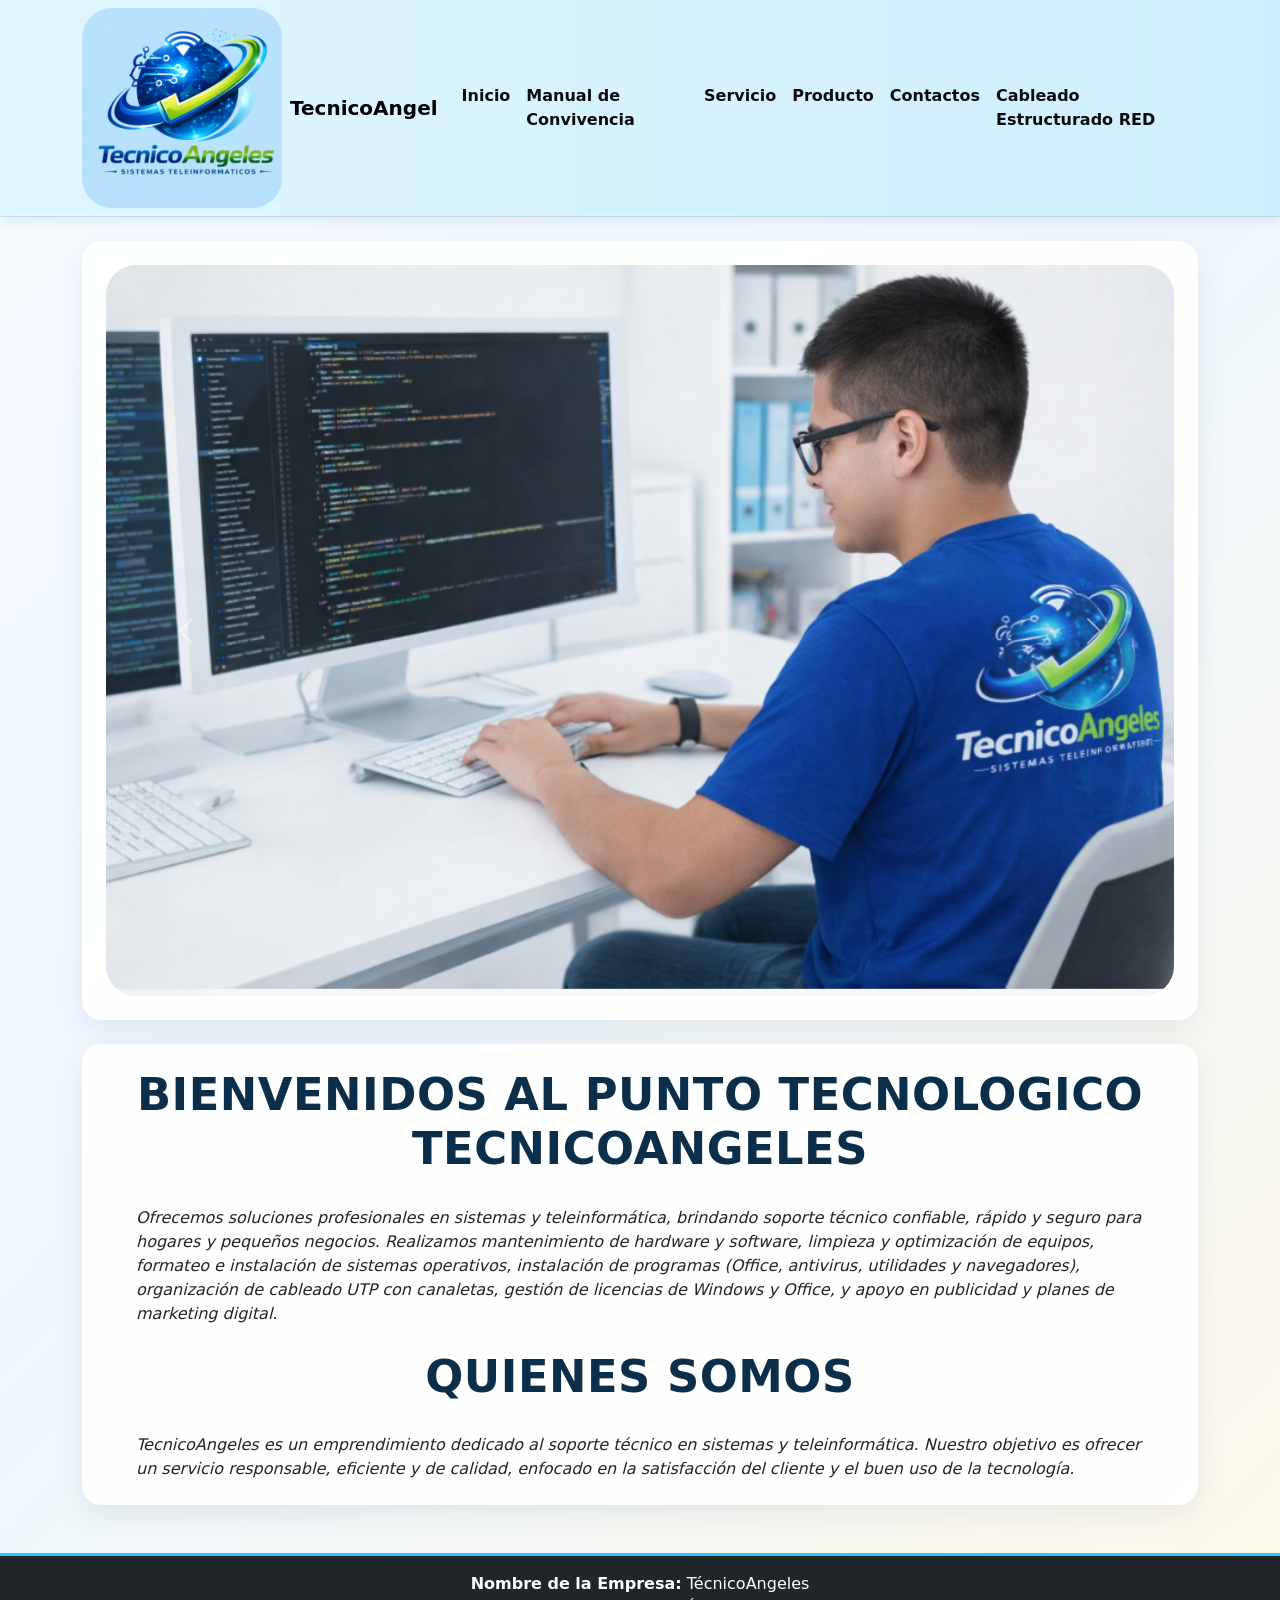
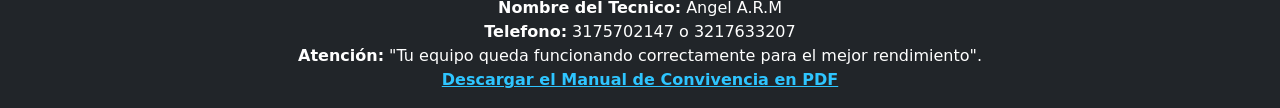
<file: index.html>
<!DOCTYPE html>
<html lang="en">

<head>
    <meta charset="UTF-8">
    <meta name="viewport" content="width=device-width, initial-scale=1.0">
    <title>Inicio</title>
    <link rel="stylesheet" href="styles/styles.css">
    <link href="https://cdn.jsdelivr.net/npm/bootstrap@5.3.8/dist/css/bootstrap.min.css" rel="stylesheet"
        integrity="sha384-sRIl4kxILFvY47J16cr9ZwB07vP4J8+LH7qKQnuqkuIAvNWLzeN8tE5YBujZqJLB" crossorigin="anonymous">
    <!-- Enlace al Web App Manifest -->
    <link rel="manifest" href="manifest.json">
    <!-- Color del tema para la barra de navegación móvil -->
    <meta name="theme-color" content="#007bff">
</head>

<body>
    <nav class="navbar navbar-expand-lg navbar-dark bg-dark sticky-top">
        <div class="container">
            <img src="imgA/Logo.png" alt="logo" width="90" class="me-2">
            <a class="navbar-brand fw-bold" href="index.html">TecnicoAngel</a>
            <button class="navbar-toggler" type="button" data-bs-toggle="collapse" data-bs-target="#navbarNav">
                <span class="navbar-toggler-icon"></span>
            </button>
            <div class="collapse navbar-collapse" id="navbarNav">
                <ul class="navbar-nav ms-auto">
                    <li class="nav-item"><a class="nav-link active" href="index.html">Inicio</a></li>
                    <li class="nav-item"><a class="nav-link" href="Manual de Convivencia.html">Manual de Convivencia</a>
                    </li>
                    <li class="nav-item"><a class="nav-link" href="Servicio.html">Servicio</a></li>
                    <li class="nav-item"><a class="nav-link" href="Producto.html">Producto</a></li>
                    <li class="nav-item"><a class="nav-link" href="contactos.html">Contactos</a></li>
                    <li class="nav-item"><a class="nav-link" href="Cableado Estructurado RED.html">Cableado Estructurado
                            RED</a></li>
                </ul>
            </div>
        </div>
    </nav>

    <main class="container py-4">
        <section class="page-shell p-3 p-md-4 mb-4">
            <div id="carouselExample" class="carousel slide rounded-4 overflow-hidden" data-bs-ride="carousel">
                <div class="carousel-inner">
                    <div class="carousel-item active">
                        <img src="imgA/programando.png" class="d-block w-100" alt="...">
                    </div>
                    <div class="carousel-item">
                        <img src="imgA/red.png" class="d-block w-100" alt="...">
                    </div>
                    <div class="carousel-item">
                        <img src="imgA/red y red.png" class="d-block w-100" alt="...">
                    </div>
                </div>
                <button class="carousel-control-prev" type="button" data-bs-target="#carouselExample"
                    data-bs-slide="prev">
                    <span class="carousel-control-prev-icon" aria-hidden="true"></span>
                    <span class="visually-hidden">Previous</span>
                </button>
                <button class="carousel-control-next" type="button" data-bs-target="#carouselExample"
                    data-bs-slide="next">
                    <span class="carousel-control-next-icon" aria-hidden="true"></span>
                    <span class="visually-hidden">Next</span>
                </button>
            </div>
        </section>

        <section class="page-shell p-4">
            <div class="mb-4">
                <h1 class="T_01">Bienvenidos al Punto Tecnologico TecnicoAngeles</h1>
                <p class="P_01 mb-0"><em>Ofrecemos soluciones profesionales en sistemas y teleinformática, brindando
                        soporte técnico confiable, rápido y seguro para hogares y pequeños negocios. Realizamos
                        mantenimiento de hardware y software, limpieza y optimización de equipos, formateo e instalación
                        de sistemas operativos, instalación de programas (Office, antivirus, utilidades y navegadores),
                        organización de cableado UTP con canaletas, gestión de licencias de Windows y Office, y apoyo en
                        publicidad y planes de marketing digital.</em></p>
            </div>

            <div>
                <h2 class="T_01">Quienes somos</h2>
                <p class="P_01 mb-0"><em>TecnicoAngeles es un emprendimiento dedicado al soporte técnico en sistemas y
                        teleinformática. Nuestro objetivo es ofrecer un servicio responsable, eficiente y de calidad,
                        enfocado en la satisfacción del cliente y el buen uso de la tecnología.</em></p>
            </div>
        </section>
    </main>



    </a>

    <footer class="bg-dark text-white text-center p-3 mt-4">
        <p class="mb-0"><strong>Nombre de la Empresa:</strong> TécnicoAngeles <br>
            <strong>Nombre del Tecnico:</strong> Ángel A.R.M <br>
            <strong>Telefono:</strong> 3175702147 o 3217633207 <br>
            <strong>Atención:</strong> "Tu equipo queda funcionando correctamente para el mejor rendimiento". <br>
            <a href="docs/Manual_de_Convivencia_TecnicoAngeles_Completo.pdf" download>Descargar el Manual de Convivencia
                en PDF</a>
        </p>
    </footer>

    <script src="Javascript/script.js"></script>
    <script src="js/logR.js"></script>

    <script src="https://cdn.jsdelivr.net/npm/bootstrap@5.3.8/dist/js/bootstrap.bundle.min.js"
        integrity="sha384-FKyoEForCGlyvwx9Hj09JcYn3nv7wiPVlz7YYwJrWVcXK/BmnVDxM+D2scQbITxI"
        crossorigin="anonymous"></script>

    <script>
        if ('serviceWorker' in navigator) {
            window.addEventListener('load', () => {
                navigator.serviceWorker.register('./sw.js')
                    .then(reg => console.log('Service Worker registrado correctamente', reg))
                    .catch(err => console.error('Error al registrar el Service Worker', err));
            });
        }
    </script>
</body>

</html>
</file>
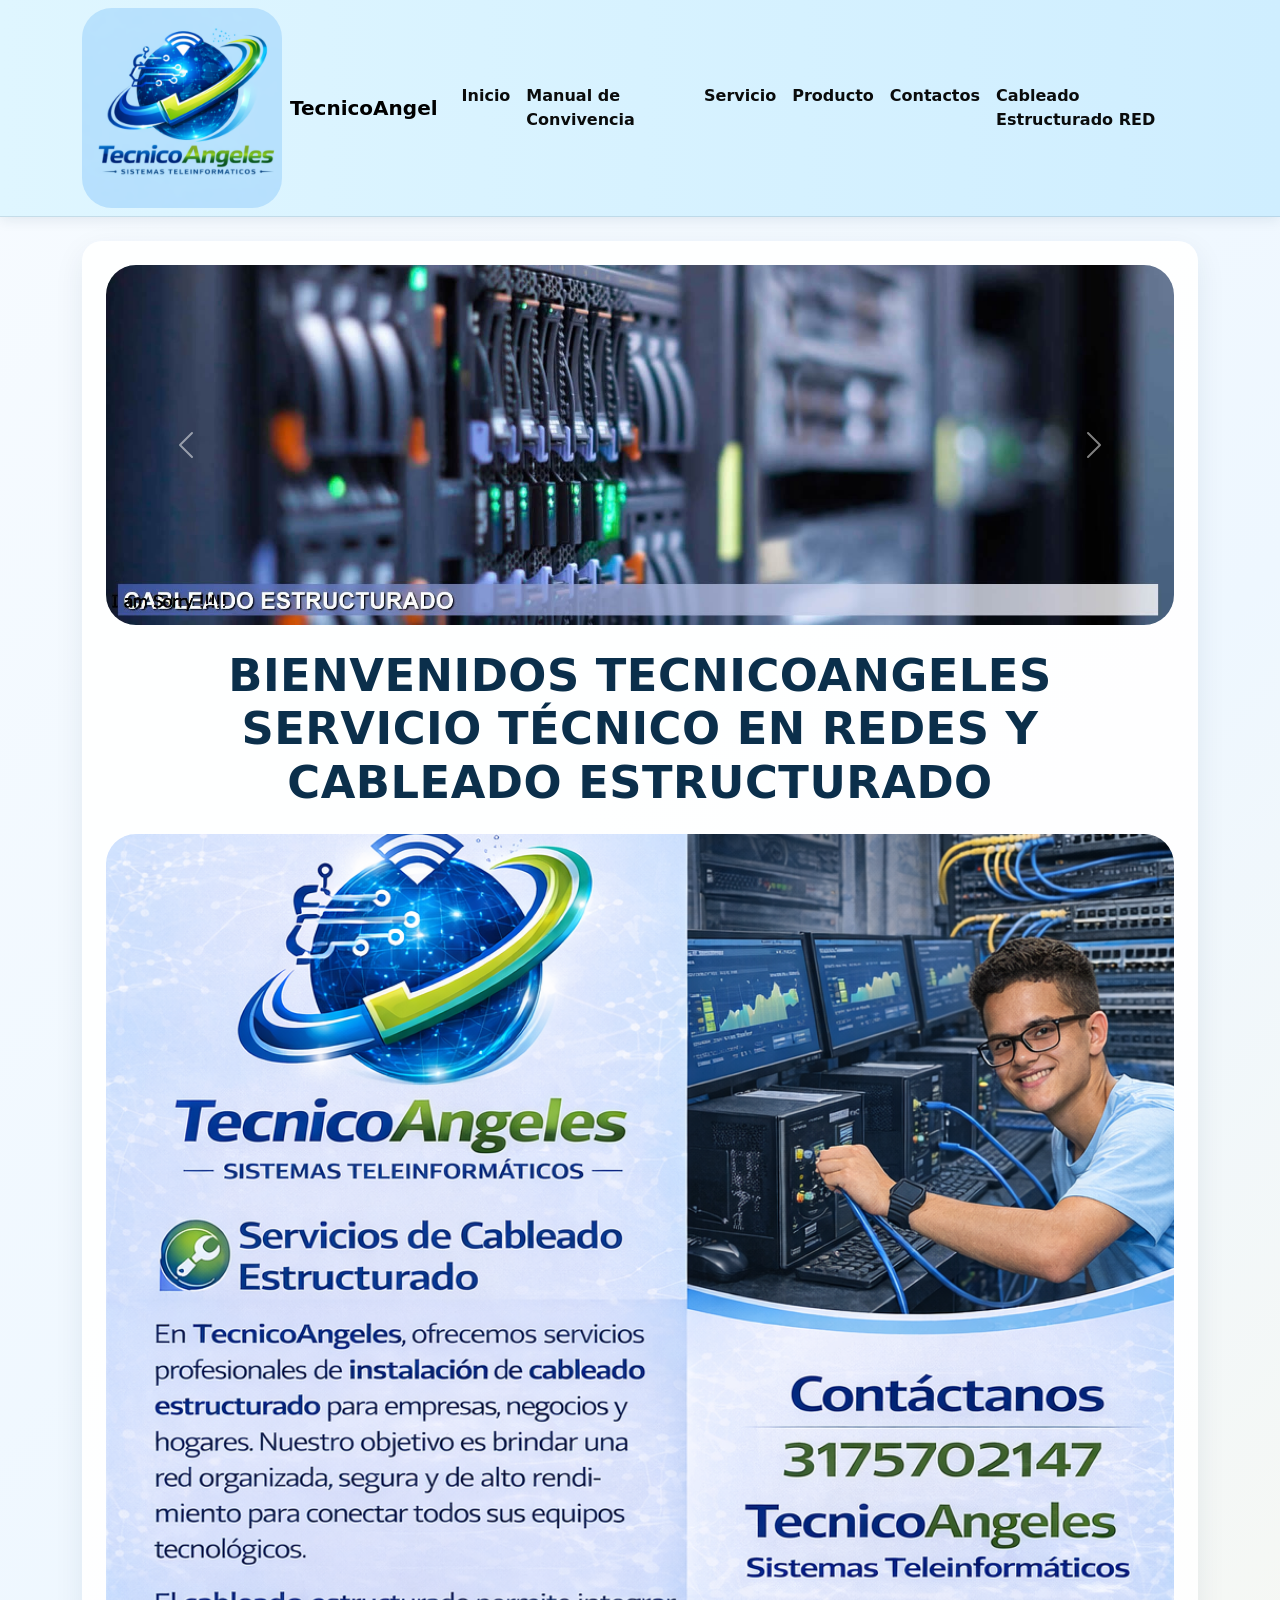
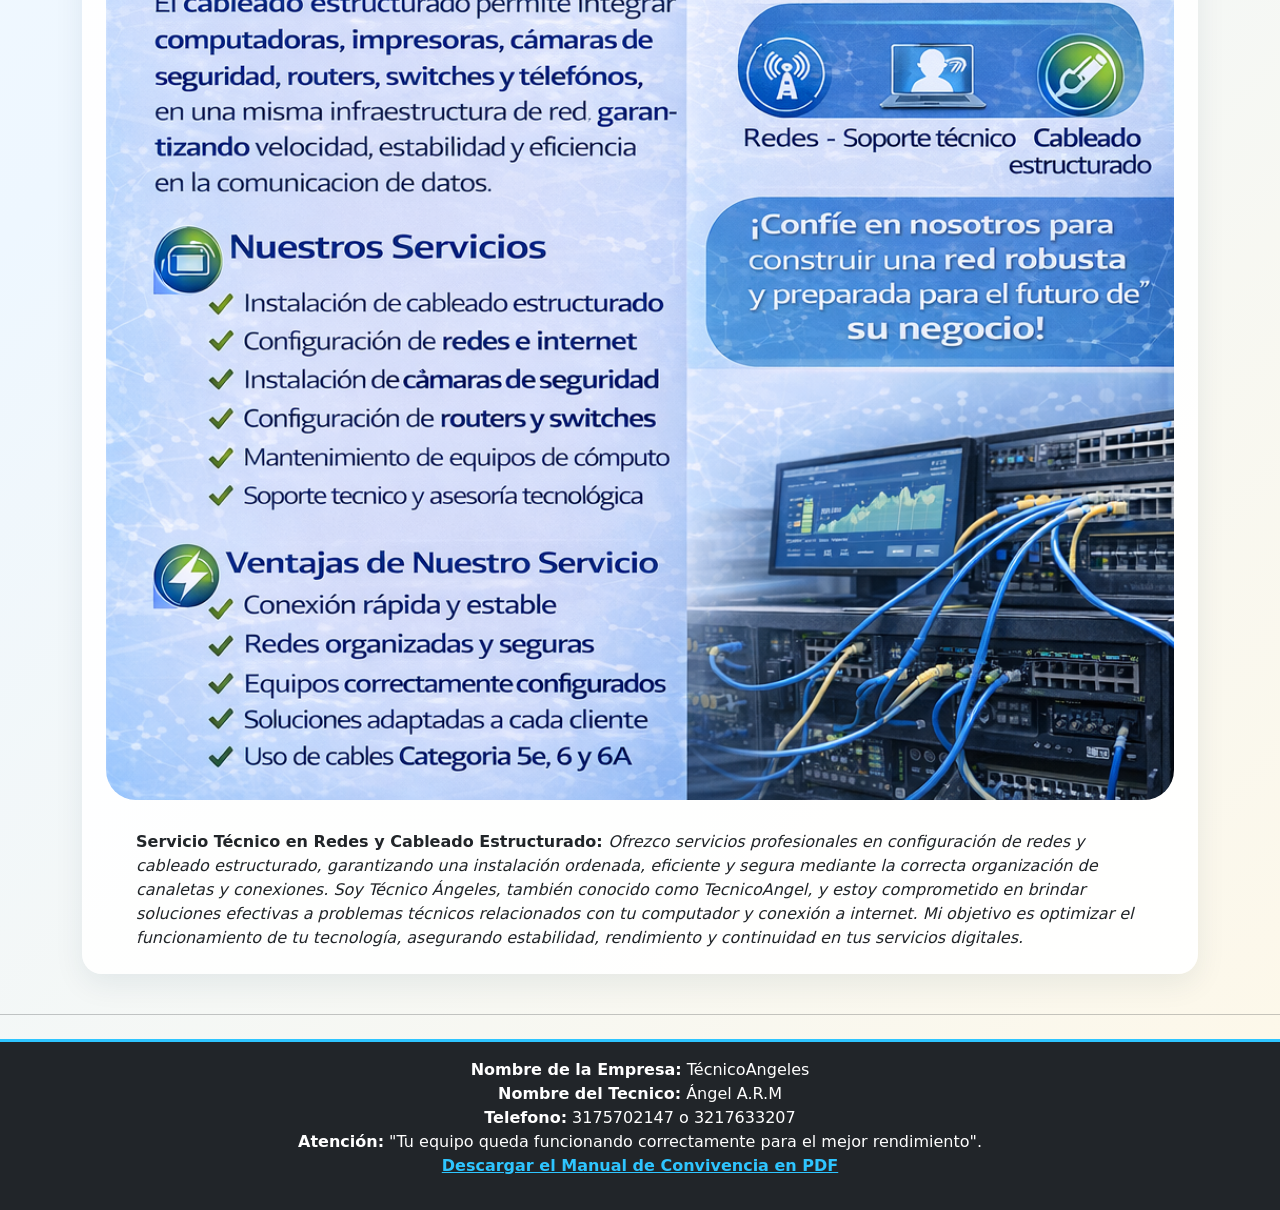
<file: Cableado Estructurado RED.html>
<!DOCTYPE html>
<html lang="en">

<head>
    <meta charset="UTF-8">
    <meta name="viewport" content="width=device-width, initial-scale=1.0">
    <title>Cableado Estructurado RED</title>
    <link rel="stylesheet" href="styles/styles.css">
    <link href="https://cdn.jsdelivr.net/npm/bootstrap@5.3.8/dist/css/bootstrap.min.css" rel="stylesheet"
        integrity="sha384-sRIl4kxILFvY47J16cr9ZwB07vP4J8+LH7qKQnuqkuIAvNWLzeN8tE5YBujZqJLB" crossorigin="anonymous">
    <!-- Enlace al Web App Manifest -->
    <link rel="manifest" href="manifest.json">
    <!-- Color del tema para la barra de navegación móvil -->
    <meta name="theme-color" content="#007bff">
</head>

<body>
    <nav class="navbar navbar-expand-lg navbar-dark bg-dark sticky-top">
        <div class="container">
            <img src="imgA/Logo.png" alt="logo" width="90" class="me-2">
            <a class="navbar-brand fw-bold" href="index.html">TecnicoAngel</a>
            <button class="navbar-toggler" type="button" data-bs-toggle="collapse" data-bs-target="#navbarNav">
                <span class="navbar-toggler-icon"></span>
            </button>
            <div class="collapse navbar-collapse" id="navbarNav">
                <ul class="navbar-nav ms-auto">
                    <li class="nav-item"><a class="nav-link active" href="index.html">Inicio</a></li>
                    <li class="nav-item"><a class="nav-link" href="Manual de Convivencia.html">Manual de Convivencia</a>
                    </li>
                    <li class="nav-item"><a class="nav-link" href="Servicio.html">Servicio</a></li>
                    <li class="nav-item"><a class="nav-link" href="Producto.html">Producto</a></li>
                    <li class="nav-item"><a class="nav-link" href="contactos.html">Contactos</a></li>
                    <li class="nav-item"><a class="nav-link" href="Cableado Estructurado RED.html">Cableado Estructurado
                            RED</a></li>
                </ul>
            </div>
        </div>
    </nav>

    <main class="container py-4">
        <section class="page-shell p-4">
            <div id="carouselExample" class="carousel slide rounded-4 overflow-hidden mb-4" data-bs-ride="carousel">
                <div class="carousel-inner">
                    <div class="carousel-item active">
                        <img src="imgA/1_cableado.jpg" class="d-block w-100" alt="...">
                    </div>
                    <div class="carousel-item">
                        <img src="imgA/2_cableado.jpg" class="d-block w-100" alt="...">
                    </div>
                    <div class="carousel-item">
                        <img src="imgA/3_cableado.jpg" class="d-block w-100" alt="...">
                    </div>
                </div>
                <button class="carousel-control-prev" type="button" data-bs-target="#carouselExample"
                    data-bs-slide="prev">
                    <span class="carousel-control-prev-icon" aria-hidden="true"></span>
                    <span class="visually-hidden">Previous</span>
                </button>
                <button class="carousel-control-next" type="button" data-bs-target="#carouselExample"
                    data-bs-slide="next">
                    <span class="carousel-control-next-icon" aria-hidden="true"></span>
                    <span class="visually-hidden">Next</span>
                </button>
            </div>

            <h1 class="T_01 text-center">Bienvenidos TecnicoAngeles</h1>
            <h2 class="T_01 mb-4">Servicio Técnico en Redes y Cableado Estructurado</h2>

            <div id="carouselExampleSlidesOnly" class="carousel slide mb-4" data-bs-ride="carousel">
                <div class="carousel-inner">
                    <div class="carousel-item active">
                        <img src="imgA/folleto.png" class="d-block w-100" alt="...">
                    </div>
                </div>
            </div>

            <p class="P_01 mb-0"><strong>Servicio Técnico en Redes y Cableado Estructurado: </strong><em>Ofrezco
                    servicios profesionales en configuración de redes y cableado estructurado, garantizando una
                    instalación ordenada, eficiente y segura mediante la correcta organización de canaletas y
                    conexiones. Soy Técnico Ángeles, también conocido como TecnicoAngel, y estoy comprometido en brindar
                    soluciones efectivas a problemas técnicos relacionados con tu computador y conexión a internet. Mi
                    objetivo es optimizar el funcionamiento de tu tecnología, asegurando estabilidad, rendimiento y
                    continuidad en tus servicios digitales.</em></p>
        </section>
    </main>


    </a>
    <hr>
    <footer class="bg-dark text-white text-center p-3 mt-4">
        <p><strong>Nombre de la Empresa:</strong> TécnicoAngeles <br>
            <strong>Nombre del Tecnico:</strong> Ángel A.R.M <br>
            <strong>Telefono:</strong> 3175702147 o 3217633207 <br>
            <strong>Atención:</strong> "Tu equipo queda funcionando correctamente para el mejor rendimiento". <br>
            <a href="docs/Manual_de_Convivencia_TecnicoAngeles_Completo.pdf" download>Descargar el Manual de
                Convivencia
                en PDF</a>
        </p>

    </footer>
    <script src="https://cdn.jsdelivr.net/npm/bootstrap@5.3.8/dist/js/bootstrap.bundle.min.js"
        integrity="sha384-FKyoEForCGlyvwx9Hj09JcYn3nv7wiPVlz7YYwJrWVcXK/BmnVDxM+D2scQbITxI"
        crossorigin="anonymous"></script>

    <script>
        if ('serviceWorker' in navigator) {
            window.addEventListener('load', () => {
                navigator.serviceWorker.register('./sw.js')
                    .then(reg => console.log('Service Worker registrado correctamente', reg))
                    .catch(err => console.error('Error al registrar el Service Worker', err));
            });
        }
    </script>
</body>

</html>
</file>
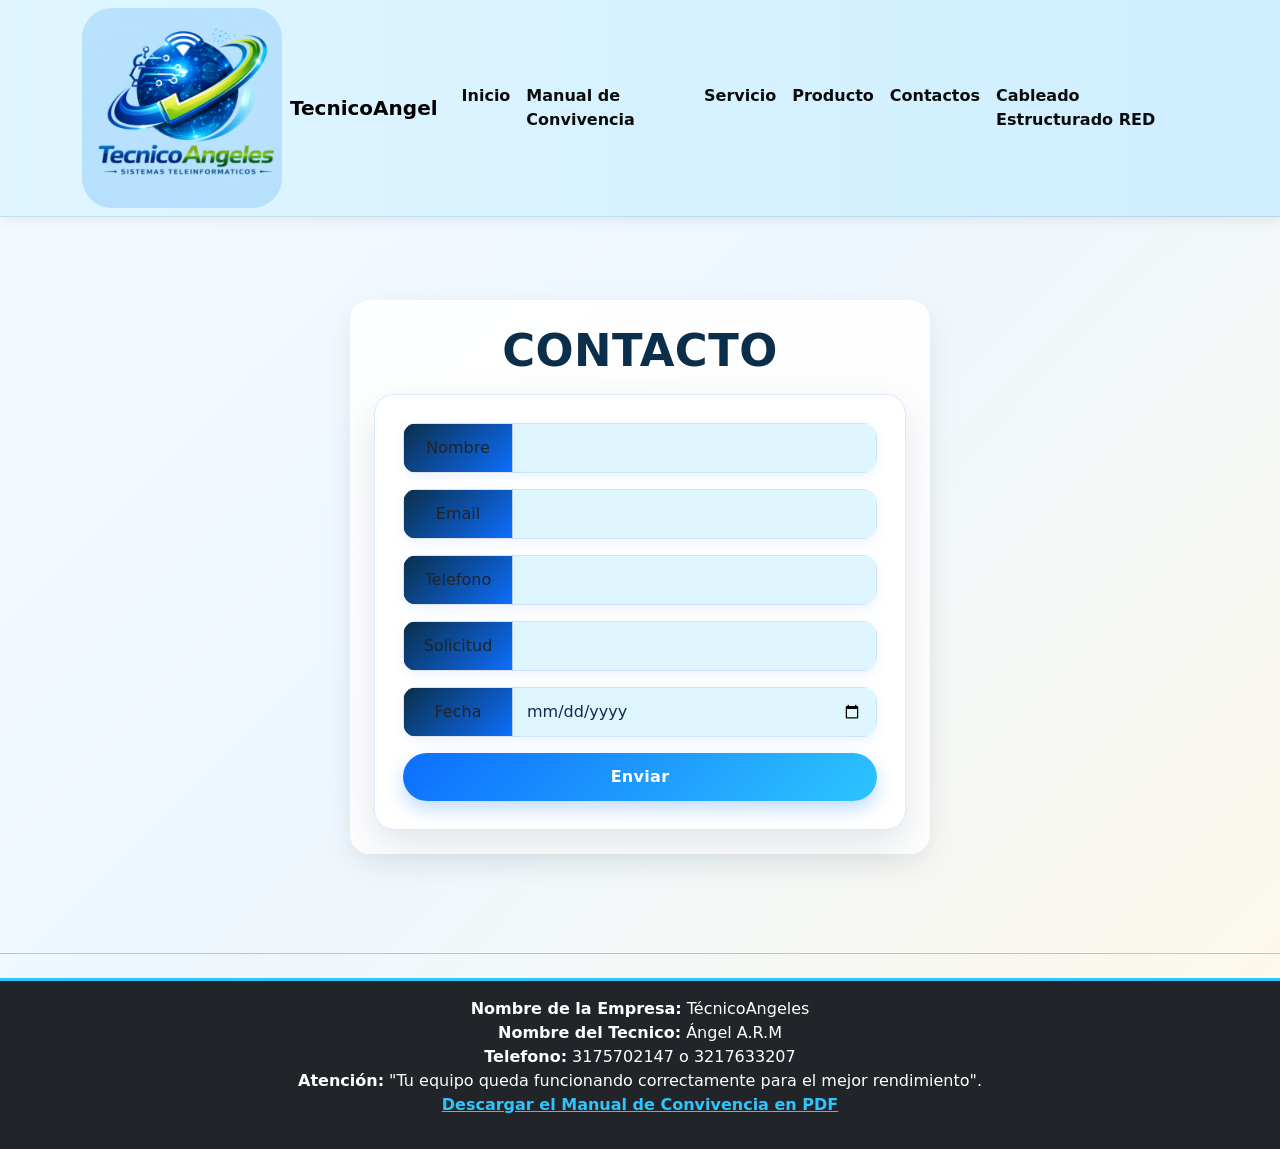
<file: contactos.html>
<!DOCTYPE html>
<html lang="en">

<head>
    <meta charset="UTF-8">
    <meta name="viewport" content="width=device-width, initial-scale=1.0">
    <title>Contactos</title>
    <link rel="stylesheet" href="styles/styles.css">
    <link href="https://cdn.jsdelivr.net/npm/bootstrap@5.3.8/dist/css/bootstrap.min.css" rel="stylesheet"
        integrity="sha384-sRIl4kxILFvY47J16cr9ZwB07vP4J8+LH7qKQnuqkuIAvNWLzeN8tE5YBujZqJLB" crossorigin="anonymous">
    <!-- Enlace al Web App Manifest -->
    <link rel="manifest" href="manifest.json">
    <!-- Color del tema para la barra de navegación móvil -->
    <meta name="theme-color" content="#007bff">
</head>

<body>
    <nav class="navbar navbar-expand-lg navbar-dark bg-dark sticky-top">
        <div class="container">
            <img src="imgA/Logo.png" alt="logo" width="90" class="me-2">
            <a class="navbar-brand fw-bold" href="index.html">TecnicoAngel</a>
            <button class="navbar-toggler" type="button" data-bs-toggle="collapse" data-bs-target="#navbarNav">
                <span class="navbar-toggler-icon"></span>
            </button>
            <div class="collapse navbar-collapse" id="navbarNav">
                <ul class="navbar-nav ms-auto">
                    <li class="nav-item"><a class="nav-link active" href="index.html">Inicio</a></li>
                    <li class="nav-item"><a class="nav-link" href="Manual de Convivencia.html">Manual de Convivencia</a>
                    </li>
                    <li class="nav-item"><a class="nav-link" href="Servicio.html">Servicio</a></li>
                    <li class="nav-item"><a class="nav-link" href="Producto.html">Producto</a></li>
                    <li class="nav-item"><a class="nav-link" href="contactos.html">Contactos</a></li>
                    <li class="nav-item"><a class="nav-link" href="Cableado Estructurado RED.html">Cableado Estructurado
                            RED</a></li>
                </ul>
            </div>
        </div>
    </nav>
    <main class="container py-4 d-flex flex-column align-items-center justify-content-center" style="min-height: 80vh;">
        <section class="page-shell p-4 w-100" style="max-width: 580px;">
            <h1 class="T_01 text-center">Contacto</h1>

            <form id="formulario" class="w-100 mt-3 d-flex flex-column gap-3">
                <div class="input-group">
                    <span class="input-group-text">Nombre</span>
                    <input type="text" id="nombre" class="form-control">
                </div>
                <div class="input-group">
                    <span class="input-group-text">Email</span>
                    <input type="text" id="email" class="form-control">
                </div>
                <div class="input-group">
                    <span class="input-group-text">Telefono</span>
                    <input type="text" id="telefono" class="form-control">
                </div>
                <div class="input-group">
                    <span class="input-group-text">Solicitud</span>
                    <input type="text" id="mensaje" class="form-control">
                </div>
                <div class="input-group">
                    <span class="input-group-text">Fecha</span>
                    <input type="date" id="fecha" class="form-control">
                </div>
                <button type="submit" class="btn btn-primary">Enviar</button>
            </form>
        </section>
    </main>

    <script>
        document.getElementById("formulario").addEventListener("submit", function (e) {
            e.preventDefault();

            var nombre = document.getElementById("nombre").value;
            var email = document.getElementById("email").value;
            var telefono = document.getElementById("telefono").value;
            var mensaje = document.getElementById("mensaje").value;
            var fecha = document.getElementById("fecha").value;

            var numero = "573175702147";

            var texto = "Nuevo mensaje desde la página web:%0A%0A" +
                "Este mensaje fue enviado mediante la página web.%0A%0A" +
                "Nombre: " + nombre + "%0A" +
                "Email: " + email + "%0A" +
                "Telefono: " + telefono + "%0A" +
                "Solicitud: " + mensaje + "%0A" +
                "Fecha: " + fecha;

            var url = "https://wa.me/" + numero + "?text=" + texto;

            window.open(url, "_blank");
        });
    </script>
    <hr>
    <footer class="bg-dark text-white text-center p-3 mt-4">
        <p><strong>Nombre de la Empresa:</strong> TécnicoAngeles <br>
            <strong>Nombre del Tecnico:</strong> Ángel A.R.M <br>
            <strong>Telefono:</strong> 3175702147 o 3217633207 <br>
            <strong>Atención:</strong> "Tu equipo queda funcionando correctamente para el mejor rendimiento". <br>
            <a href="docs/Manual_de_Convivencia_TecnicoAngeles_Completo.pdf" download>Descargar el Manual de
                Convivencia
                en PDF</a>
        </p>

    </footer>
    <script src="https://cdn.jsdelivr.net/npm/bootstrap@5.3.8/dist/js/bootstrap.bundle.min.js"
        integrity="sha384-FKyoEForCGlyvwx9Hj09JcYn3nv7wiPVlz7YYwJrWVcXK/BmnVDxM+D2scQbITxI"
        crossorigin="anonymous"></script>

    <script>
        if ('serviceWorker' in navigator) {
            window.addEventListener('load', () => {
                navigator.serviceWorker.register('./sw.js')
                    .then(reg => console.log('Service Worker registrado correctamente', reg))
                    .catch(err => console.error('Error al registrar el Service Worker', err));
            });
        }
    </script>
</body>

</html>
</file>
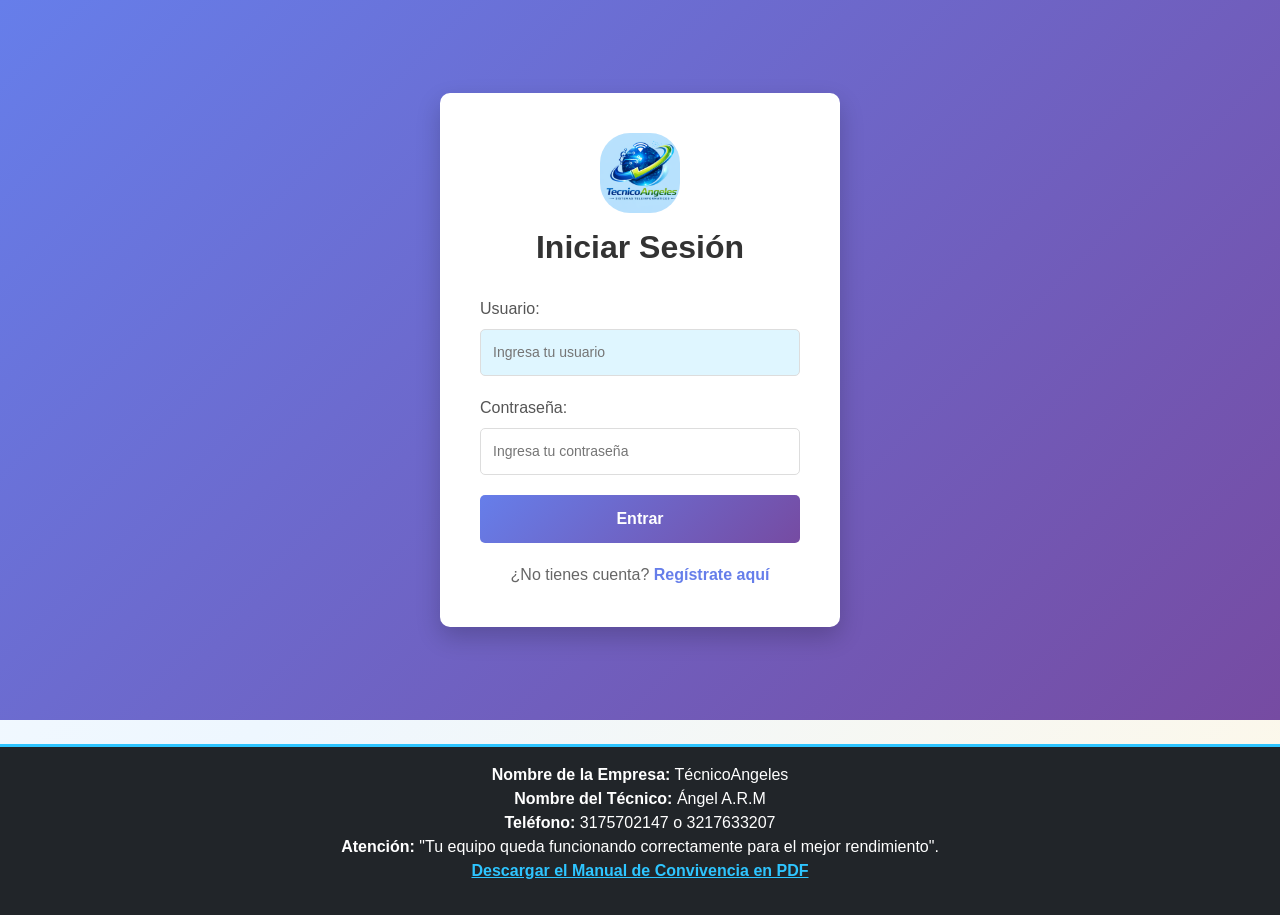
<file: login.html>
<!DOCTYPE html>
<html lang="es">

<head>
    <meta charset="UTF-8">
    <meta name="viewport" content="width=device-width, initial-scale=1.0">
    <title>Iniciar Sesión - TecnicoAngeles</title>
    <link href="https://cdn.jsdelivr.net/npm/bootstrap@5.3.8/dist/css/bootstrap.min.css" rel="stylesheet"
        integrity="sha384-sRIl4kxILFvY47J16cr9ZwB07vP4J8+LH7qKQnuqkuIAvNWLzeN8tE5YBujZqJLB" crossorigin="anonymous">
    <link rel="stylesheet" href="styles/styles.css">
    <style>
        .login-container {
            min-height: 80vh;
            display: flex;
            align-items: center;
            justify-content: center;
            background: linear-gradient(135deg, #667eea 0%, #764ba2 100%);
        }

        .login-card {
            background: white;
            border-radius: 10px;
            box-shadow: 0 10px 25px rgba(0, 0, 0, 0.2);
            padding: 40px;
            width: 100%;
            max-width: 400px;
        }

        .login-card h2 {
            color: #333;
            margin-bottom: 30px;
            font-weight: 600;
            text-align: center;
        }

        .form-group {
            margin-bottom: 20px;
        }

        .form-group label {
            display: block;
            margin-bottom: 8px;
            color: #555;
            font-weight: 500;
        }

        .form-group input {
            width: 100%;
            padding: 12px;
            border: 1px solid #ddd;
            border-radius: 5px;
            font-size: 14px;
            transition: border-color 0.3s;
        }

        .form-group input:focus {
            outline: none;
            border-color: #667eea;
            box-shadow: 0 0 0 3px rgba(102, 126, 234, 0.1);
        }

        .btn-login {
            width: 100%;
            padding: 12px;
            background: linear-gradient(135deg, #667eea 0%, #764ba2 100%);
            color: white;
            border: none;
            border-radius: 5px;
            font-weight: 600;
            cursor: pointer;
            transition: transform 0.2s, box-shadow 0.2s;
        }

        .btn-login:hover {
            transform: translateY(-2px);
            box-shadow: 0 5px 15px rgba(102, 126, 234, 0.4);
        }

        .btn-login:active {
            transform: translateY(0);
        }

        .btn-login:disabled {
            opacity: 0.6;
            cursor: not-allowed;
            transform: none;
        }

        .alert-message {
            margin-top: 20px;
            padding: 12px;
            border-radius: 5px;
            display: none;
            animation: slideIn 0.3s ease-in;
        }

        .alert-message.success {
            background-color: #d4edda;
            color: #155724;
            border: 1px solid #c3e6cb;
            display: block;
        }

        .alert-message.error {
            background-color: #f8d7da;
            color: #721c24;
            border: 1px solid #f5c6cb;
            display: block;
        }

        @keyframes slideIn {
            from {
                opacity: 0;
                transform: translateY(-10px);
            }
            to {
                opacity: 1;
                transform: translateY(0);
            }
        }

        .register-link {
            text-align: center;
            margin-top: 20px;
            color: #666;
        }

        .register-link a {
            color: #667eea;
            text-decoration: none;
            font-weight: 600;
        }

        .register-link a:hover {
            text-decoration: underline;
        }

        .loading-spinner {
            display: none;
            width: 20px;
            height: 20px;
            border: 3px solid rgba(255, 255, 255, 0.3);
            border-radius: 50%;
            border-top-color: white;
            animation: spin 1s linear infinite;
            margin-right: 10px;
        }

        @keyframes spin {
            to { transform: rotate(360deg); }
        }

        .btn-login.loading {
            display: flex;
            align-items: center;
            justify-content: center;
        }

        .logo-section {
            text-align: center;
            margin-bottom: 30px;
        }

        .logo-section img {
            max-width: 80px;
            margin-bottom: 15px;
        }
    </style>
</head>

<body>

    <div class="login-container">
        <div class="login-card">
            <div class="logo-section">
                <img src="imgA/Logo.png" alt="TecnicoAngeles">
                <h2>Iniciar Sesión</h2>
            </div>

            <form id="loginForm" novalidate>
                <div class="form-group">
                    <label for="loginUsername">Usuario:</label>
                    <input 
                        type="text" 
                        id="loginUsername" 
                        name="username" 
                        placeholder="Ingresa tu usuario"
                        autocomplete="username"
                        required
                    />
                </div>

                <div class="form-group">
                    <label for="loginPassword">Contraseña:</label>
                    <input 
                        type="password" 
                        id="loginPassword" 
                        name="password" 
                        placeholder="Ingresa tu contraseña"
                        autocomplete="current-password"
                        required
                    />
                </div>

                <button type="submit" class="btn-login" id="submitBtn">
                    <span class="loading-spinner" id="spinner"></span>
                    <span id="btnText">Entrar</span>
                </button>
            </form>

            <div class="alert-message" id="loginMessage" role="alert"></div>

            <div class="register-link">
                ¿No tienes cuenta? <a href="registro.html">Regístrate aquí</a>
            </div>
        </div>
    </div>

    <footer class="bg-dark text-white text-center p-3 mt-4">
        <p>
            <strong>Nombre de la Empresa:</strong> TécnicoAngeles <br>
            <strong>Nombre del Técnico:</strong> Ángel A.R.M <br>
            <strong>Teléfono:</strong> 3175702147 o 3217633207 <br>
            <strong>Atención:</strong> "Tu equipo queda funcionando correctamente para el mejor rendimiento". <br>
            <a href="docs/Manual_de_Convivencia_TecnicoAngeles_Completo.pdf" download>Descargar el Manual de Convivencia en PDF</a>
        </p>
    </footer>

    <!-- Cargar configuración primero -->
    <script src="js/config.js"></script>
    <!-- Luego cargar módulo de autenticación -->
    <script src="js/auth.js"></script>
    <script>
        const loginForm = document.getElementById("loginForm");
        const loginMessage = document.getElementById("loginMessage");
        const submitBtn = document.getElementById("submitBtn");
        const spinner = document.getElementById("spinner");
        const btnText = document.getElementById("btnText");

        loginForm.addEventListener("submit", async function (event) {
            event.preventDefault();

            const username = document.getElementById("loginUsername").value.trim();
            const password = document.getElementById("loginPassword").value;

            // Mostrar indicador de carga
            submitBtn.disabled = true;
            spinner.style.display = "inline-block";
            btnText.textContent = "Iniciando sesión...";

            try {
                const result = await authService.login(username, password);

                loginMessage.textContent = result.message;
                loginMessage.className = result.ok ? "alert-message success" : "alert-message error";

                if (result.ok) {
                    // Redirigir a página principal después de 2 segundos
                    setTimeout(() => {
                        window.location.href = "index.html";
                    }, 2000);
                } else {
                    // Permitir reintentos
                    submitBtn.disabled = false;
                    spinner.style.display = "none";
                    btnText.textContent = "Entrar";
                }
            } catch (error) {
                console.error("Error:", error);
                loginMessage.textContent = "Error inesperado. Intenta de nuevo.";
                loginMessage.className = "alert-message error";
                submitBtn.disabled = false;
                spinner.style.display = "none";
                btnText.textContent = "Entrar";
            }
        });

        // Limpiar mensaje cuando el usuario comienza a escribir
        document.getElementById("loginUsername").addEventListener("input", () => {
            loginMessage.textContent = "";
        });

        document.getElementById("loginPassword").addEventListener("input", () => {
            loginMessage.textContent = "";
        });
    </script>

    <script src="https://cdn.jsdelivr.net/npm/bootstrap@5.3.8/dist/js/bootstrap.bundle.min.js"
        integrity="sha384-FKyoEForCGlyvwx9Hj09JcYn3nv7wiPVlz7YYwJrWVcXK/BmnVDxM+D2scQbITxI"
        crossorigin="anonymous"></script>
</body>

</html>









    </footer>
    <link rel="stylesheet" href="js/logR.js">
    <script src="https://cdn.jsdelivr.net/npm/bootstrap@5.3.8/dist/js/bootstrap.bundle.min.js"
        integrity="sha384-FKyoEForCGlyvwx9Hj09JcYn3nv7wiPVlz7YYwJrWVcXK/BmnVDxM+D2scQbITxI"
        crossorigin="anonymous"></script>
</body>

</html>
</file>
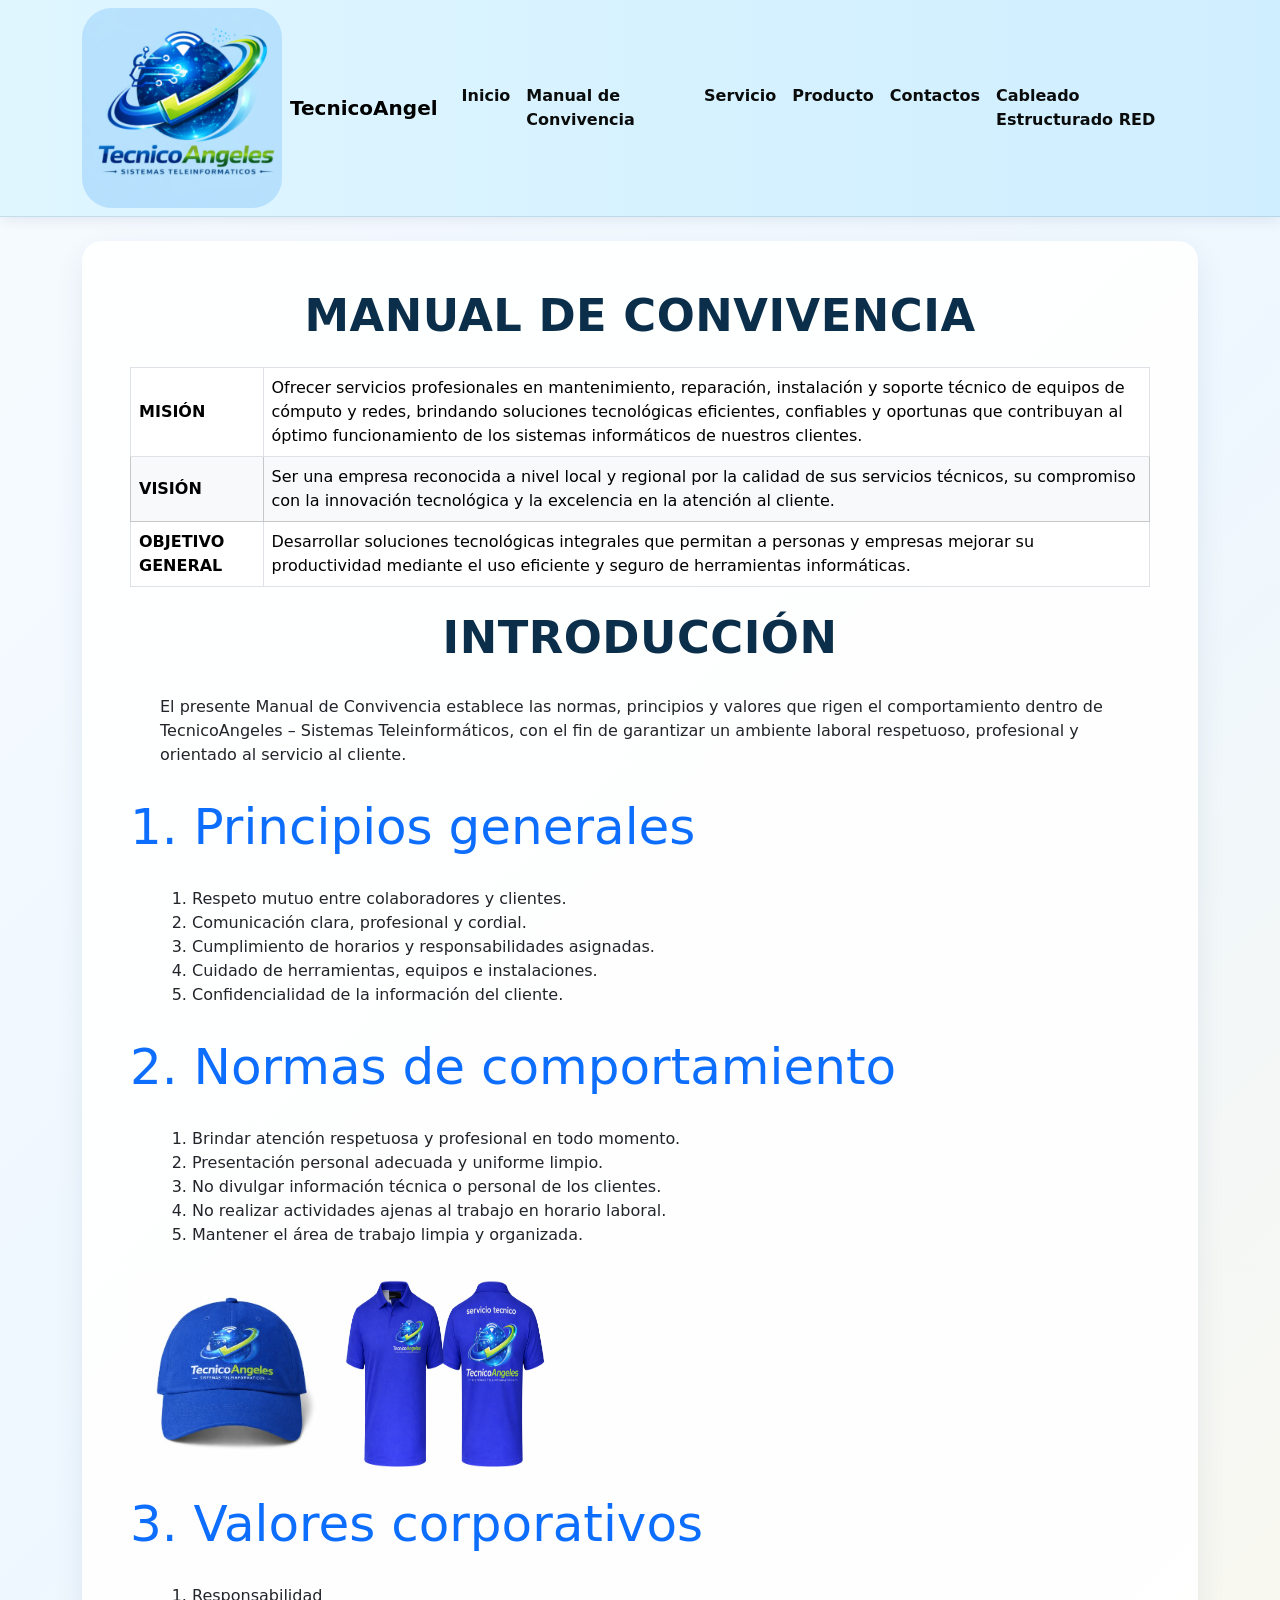
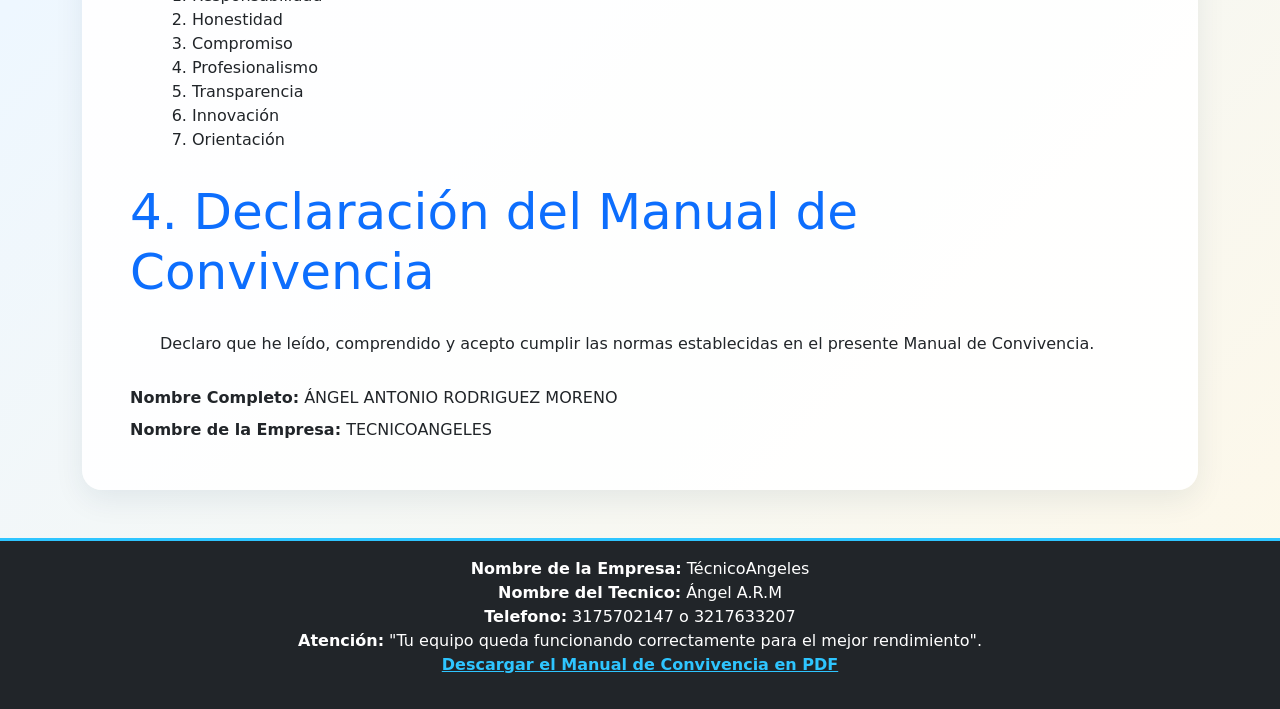
<file: Manual de Convivencia.html>
<!DOCTYPE html>
<html lang="en">

<head>
    <meta charset="UTF-8">
    <meta name="viewport" content="width=device-width, initial-scale=1.0">
    <title>Manual de Convivencia</title>
    <link rel="stylesheet" href="styles/styles.css">
    <link href="https://cdn.jsdelivr.net/npm/bootstrap@5.3.8/dist/css/bootstrap.min.css" rel="stylesheet"
        integrity="sha384-sRIl4kxILFvY47J16cr9ZwB07vP4J8+LH7qKQnuqkuIAvNWLzeN8tE5YBujZqJLB" crossorigin="anonymous">
    <!-- Enlace al Web App Manifest -->
    <link rel="manifest" href="manifest.json">
    <!-- Color del tema para la barra de navegación móvil -->
    <meta name="theme-color" content="#007bff">
</head>

<body>
    <nav class="navbar navbar-expand-lg navbar-dark bg-dark sticky-top">
        <div class="container">
            <img src="imgA/Logo.png" alt="logo" width="90" class="me-2">
            <a class="navbar-brand fw-bold" href="index.html">TecnicoAngel</a>
            <button class="navbar-toggler" type="button" data-bs-toggle="collapse" data-bs-target="#navbarNav">
                <span class="navbar-toggler-icon"></span>
            </button>
            <div class="collapse navbar-collapse" id="navbarNav">
                <ul class="navbar-nav ms-auto">
                    <li class="nav-item"><a class="nav-link active" href="index.html">Inicio</a></li>
                    <li class="nav-item"><a class="nav-link" href="Manual de Convivencia.html">Manual de Convivencia</a>
                    </li>
                    <li class="nav-item"><a class="nav-link" href="Servicio.html">Servicio</a></li>
                    <li class="nav-item"><a class="nav-link" href="Producto.html">Producto</a></li>
                    <li class="nav-item"><a class="nav-link" href="contactos.html">Contactos</a></li>
                    <li class="nav-item"><a class="nav-link" href="Cableado Estructurado RED.html">Cableado Estructurado
                            RED</a></li>
                </ul>
            </div>
        </div>
    </nav>

    <main class="container py-4">
        <section class="page-shell p-4 p-md-5">
            <h1 class="T_01 text-center mb-4">Manual de Convivencia</h1>

            <div class="table-responsive">
                <table class="table table-bordered align-middle mb-4">
                    <tr>
                        <td class="fw-bold">MISIÓN</td>
                        <td>Ofrecer servicios profesionales en mantenimiento, reparación, instalación y soporte técnico
                            de equipos de cómputo y redes, brindando soluciones tecnológicas eficientes, confiables y
                            oportunas que contribuyan al óptimo funcionamiento de los sistemas informáticos de nuestros
                            clientes.</td>
                    </tr>
                    <tr class="table-light">
                        <td class="fw-bold">VISIÓN</td>
                        <td>Ser una empresa reconocida a nivel local y regional por la calidad de sus servicios
                            técnicos, su compromiso con la innovación tecnológica y la excelencia en la atención al
                            cliente.</td>
                    </tr>
                    <tr>
                        <td class="fw-bold">OBJETIVO GENERAL</td>
                        <td>Desarrollar soluciones tecnológicas integrales que permitan a personas y empresas mejorar su
                            productividad mediante el uso eficiente y seguro de herramientas informáticas.</td>
                    </tr>
                </table>
            </div>

            <h2 class="T_01 mb-3">Introducción</h2>
            <p class="P_01">El presente Manual de Convivencia establece las normas, principios y valores que rigen el
                comportamiento dentro de TecnicoAngeles – Sistemas Teleinformáticos, con el fin de garantizar un
                ambiente laboral respetuoso, profesional y orientado al servicio al cliente.</p>

            <h2 class="T_02">1. Principios generales</h2>
            <ol class="P_01">
                <li>Respeto mutuo entre colaboradores y clientes.</li>
                <li>Comunicación clara, profesional y cordial.</li>
                <li>Cumplimiento de horarios y responsabilidades asignadas.</li>
                <li>Cuidado de herramientas, equipos e instalaciones.</li>
                <li>Confidencialidad de la información del cliente.</li>
            </ol>

            <h2 class="T_02">2. Normas de comportamiento</h2>
            <ol class="P_01">
                <li>Brindar atención respetuosa y profesional en todo momento.</li>
                <li>Presentación personal adecuada y uniforme limpio.</li>
                <li>No divulgar información técnica o personal de los clientes.</li>
                <li>No realizar actividades ajenas al trabajo en horario laboral.</li>
                <li>Mantener el área de trabajo limpia y organizada.</li>
            </ol>

            <div class="d-flex flex-wrap gap-3 mb-4">
                <img src="imgA/Gorra con el logo.jpeg" alt="Gorra logo" class="img-fluid rounded-3"
                    style="max-width: 220px;">
                <img src="imgA/camisa .png" alt="Camisa logo" class="img-fluid rounded-3" style="max-width: 220px;">
            </div>

            <h2 class="T_02">3. Valores corporativos</h2>
            <ol class="P_01">
                <li>Responsabilidad</li>
                <li>Honestidad</li>
                <li>Compromiso</li>
                <li>Profesionalismo</li>
                <li>Transparencia</li>
                <li>Innovación</li>
                <li>Orientación</li>
            </ol>

            <h2 class="T_02">4. Declaración del Manual de Convivencia</h2>
            <p class="P_01">Declaro que he leído, comprendido y acepto cumplir las normas establecidas en el presente
                Manual de Convivencia.</p>
            <p class="mb-2"><strong>Nombre Completo:</strong> ÁNGEL ANTONIO RODRIGUEZ MORENO</p>
            <p class="mb-0"><strong>Nombre de la Empresa:</strong> TECNICOANGELES</p>
        </section>
    </main>


    <footer class="bg-dark text-white text-center p-3 mt-4">
        <p><strong>Nombre de la Empresa:</strong> TécnicoAngeles <br>
            <strong>Nombre del Tecnico:</strong> Ángel A.R.M <br>
            <strong>Telefono:</strong> 3175702147 o 3217633207 <br>
            <strong>Atención:</strong> "Tu equipo queda funcionando correctamente para el mejor rendimiento". <br>
            <a href="docs/Manual_de_Convivencia_TecnicoAngeles_Completo.pdf" download>Descargar el Manual de Convivencia
                en PDF</a>
        </p>

        </div>

        <script src="https://cdn.jsdelivr.net/npm/bootstrap@5.3.8/dist/js/bootstrap.bundle.min.js"
            integrity="sha384-FKyoEForCGlyvwx9Hj09JcYn3nv7wiPVlz7YYwJrWVcXK/BmnVDxM+D2scQbITxI"
            crossorigin="anonymous"></script>

        <script>
            if ('serviceWorker' in navigator) {
                window.addEventListener('load', () => {
                    navigator.serviceWorker.register('./sw.js')
                        .then(reg => console.log('Service Worker registrado correctamente', reg))
                        .catch(err => console.error('Error al registrar el Service Worker', err));
                });
            }
        </script>
</body>

</html>
</file>
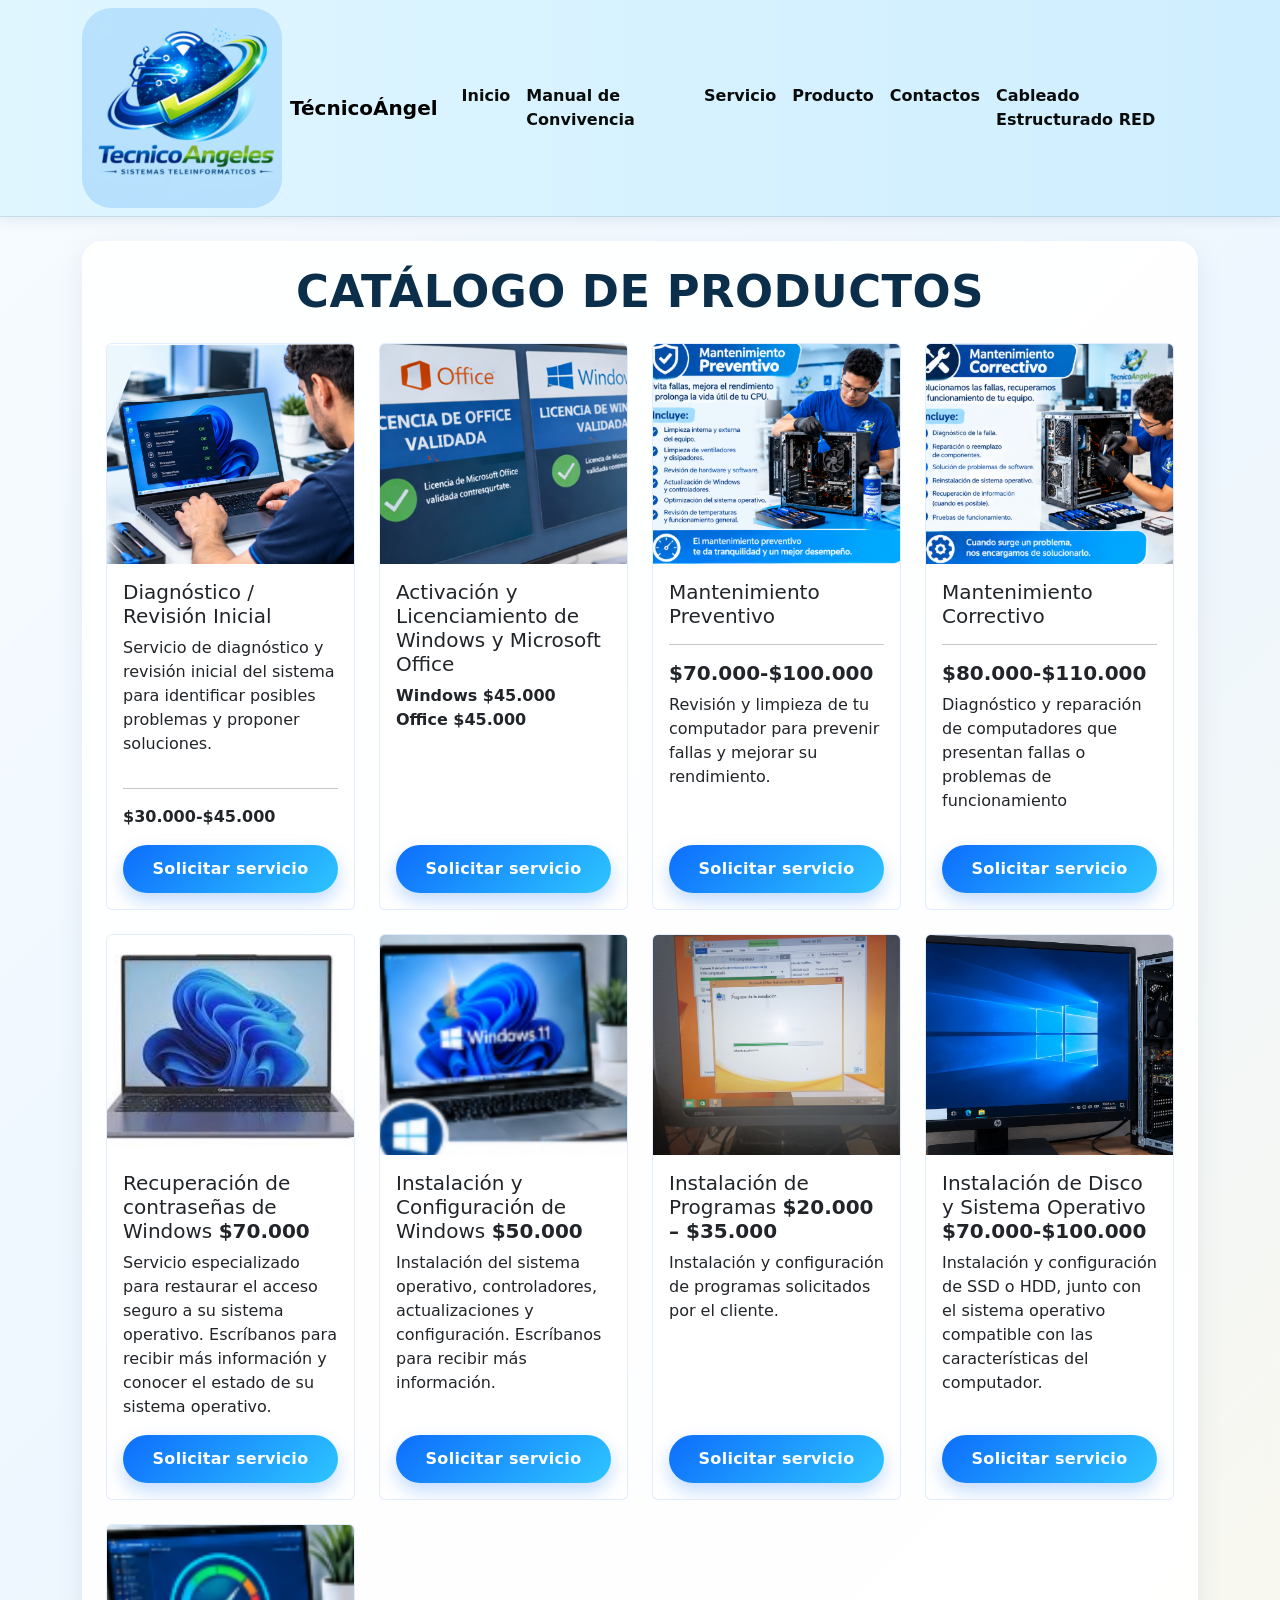
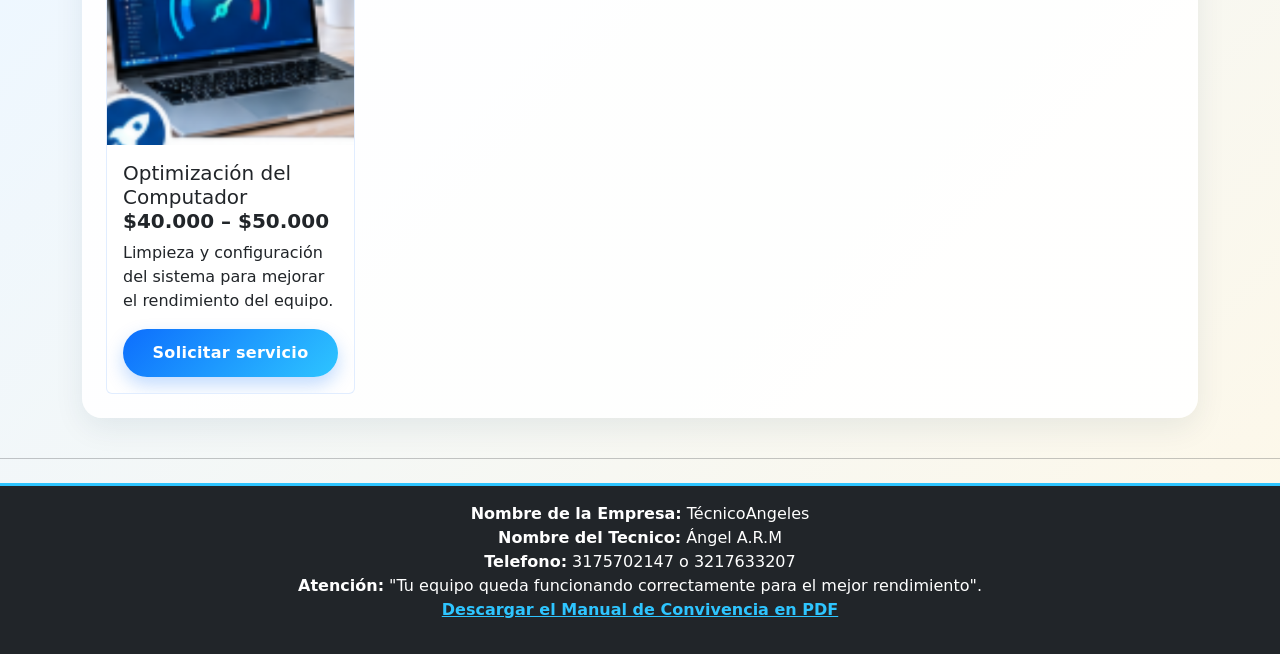
<file: Producto.html>
<!DOCTYPE html>
<html lang="en">

<head>
    <meta charset="UTF-8">
    <meta name="viewport" content="width=device-width, initial-scale=1.0">
    <title>Productos</title>
    <link rel="stylesheet" href="styles/styles.css">
    <link href="https://cdn.jsdelivr.net/npm/bootstrap@5.3.8/dist/css/bootstrap.min.css" rel="stylesheet"
        integrity="sha384-sRIl4kxILFvY47J16cr9ZwB07vP4J8+LH7qKQnuqkuIAvNWLzeN8tE5YBujZqJLB" crossorigin="anonymous">
    <!-- Enlace al Web App Manifest -->
    <link rel="manifest" href="manifest.json">
    <!-- Color del tema para la barra de navegación móvil -->
    <meta name="theme-color" content="#007bff">
</head>

<body>
    <nav class="navbar navbar-expand-lg navbar-dark bg-dark sticky-top">
        <div class="container">
            <img src="imgA/Logo.png" alt="logo" width="90" class="me-2">
            <a class="navbar-brand fw-bold" href="index.html">TécnicoÁngel</a>
            <button class="navbar-toggler" type="button" data-bs-toggle="collapse" data-bs-target="#navbarNav">
                <span class="navbar-toggler-icon"></span>
            </button>
            <div class="collapse navbar-collapse" id="navbarNav">
                <ul class="navbar-nav ms-auto">
                    <li class="nav-item"><a class="nav-link" href="index.html">Inicio</a></li>
                    <li class="nav-item"><a class="nav-link" href="Manual de Convivencia.html">Manual de Convivencia</a>
                    </li>
                    <li class="nav-item"><a class="nav-link" href="Servicio.html">Servicio</a></li>
                    <li class="nav-item"><a class="nav-link active" href="Producto.html">Producto</a></li>
                    <li class="nav-item"><a class="nav-link" href="contactos.html">Contactos</a></li>
                    <li class="nav-item"><a class="nav-link" href="Cableado Estructurado RED.html">Cableado Estructurado
                            RED</a></li>
                </ul>
            </div>
        </div>
    </nav>

    <main class="container py-4">
        <section class="page-shell p-4">
            <h1 class="T_01 text-center mb-4">Catálogo de Productos</h1>
            <div class="row g-4">
                <div class="col-12 col-sm-6 col-lg-3">
                    <article class="card h-100 product-card">
                        <img src="imgA/revisio de pc .png" class="card-img-top" alt="Windows y Office">
                        <div class="card-body d-flex flex-column">
                            <h5 class="card-title">Diagnóstico / Revisión Inicial</h5>
                            <p class="card-text">Servicio de diagnóstico y revisión inicial del sistema para identificar
                                posibles problemas y proponer soluciones.</p>
                            <hr>
                            <p><strong>$30.000-$45.000</strong></p>
                            <a href="contactos.html" class="btn btn-primary mt-auto">Solicitar servicio</a>
                        </div>
                    </article>
                </div>
                <div class="col-12 col-sm-6 col-lg-3">
                    <article class="card h-100 product-card">
                        <img src="imgA/Producto de Windows y office.png" class="card-img-top" alt="Windows y Office">
                        <div class="card-body d-flex flex-column">
                            <h5 class="card-title">Activación y Licenciamiento de Windows y Microsoft Office</h5>
                            <p class="card-text"><strong>Windows $45.000</strong><br><strong>Office $45.000</strong></p>
                            <a href="contactos.html" class="btn btn-primary mt-auto">Solicitar servicio</a>
                        </div>
                    </article>
                </div>
                <div class="col-12 col-sm-6 col-lg-3">
                    <article class="card h-100 product-card">
                        <img src="imgA/MtoPrenvitivo.png" class="card-img-top" alt="Limpieza y mantenimiento">
                        <div class="card-body d-flex flex-column">
                            <h5 class="card-title">Mantenimiento Preventivo
                                <hr>
                                <strong>$70.000-$100.000</strong>
                            </h5>
                            <p class="card-text">
                                Revisión y limpieza de tu computador para prevenir fallas y mejorar su rendimiento.
                            </p>
                            <a href="contactos.html" class="btn btn-primary mt-auto">Solicitar servicio</a>
                        </div>
                    </article>
                </div>
                <div class="col-12 col-sm-6 col-lg-3">
                    <article class="card h-100 product-card">
                        <img src="imgA/MTOcorrectivo.png" class="card-img-top" alt="Limpieza y mantenimiento">
                        <div class="card-body d-flex flex-column">
                            <h5 class="card-title">Mantenimiento Correctivo
                                <hr>
                                <strong>$80.000-$110.000</strong>
                            </h5>
                            <p class="card-text">
                                Diagnóstico y reparación de computadores que presentan fallas o problemas de
                                funcionamiento
                            </p>
                            <a href="contactos.html" class="btn btn-primary mt-auto">Solicitar servicio</a>
                        </div>
                    </article>
                </div>
                <div class="col-12 col-sm-6 col-lg-3">
                    <article class="card h-100 product-card">
                        <img src="imgA/RPC.jpg" class="card-img-top" alt="Recuperación de contraseñas">
                        <div class="card-body d-flex flex-column">
                            <h5 class="card-title">Recuperación de contraseñas de Windows
                                <strong>$70.000</strong>
                            </h5>
                            <p class="card-text">Servicio especializado para restaurar el acceso seguro a su sistema
                                operativo.
                                Escríbanos para recibir más información y conocer el estado de su sistema operativo.</p>
                            <a href="contactos.html" class="btn btn-primary mt-auto">Solicitar servicio</a>
                        </div>
                    </article>
                </div>
                <div class="col-12 col-sm-6 col-lg-3">
                    <article class="card h-100 product-card">
                        <img src="imgA/Instalación y Configuración de Windows.png" class="card-img-top"
                            alt="Instalación y Configuración de Windows">
                        <div class="card-body d-flex flex-column">
                            <h5 class="card-title">Instalación y Configuración de Windows
                                <strong>$50.000</strong>
                            </h5>
                            <p>Instalación del sistema operativo, controladores, actualizaciones y configuración.
                                Escríbanos para recibir más información.
                            </p>
                            <a href="contactos.html" class="btn btn-primary mt-auto">Solicitar servicio</a>
                        </div>
                    </article>
                </div>
                <div class="col-12 col-sm-6 col-lg-3">
                    <article class="card h-100 product-card">
                        <img src="imgA/programas.jpg" class="card-img-top" alt="Instalación y Configuración de Windows">
                        <div class="card-body d-flex flex-column">
                            <h5 class="card-title">Instalación de Programas
                                <strong>$20.000 – $35.000</strong>
                            </h5>
                            <p>Instalación y configuración de programas solicitados por el cliente.
                            </p>
                            <a href="contactos.html" class="btn btn-primary mt-auto">Solicitar servicio</a>
                        </div>
                    </article>
                </div>

                <div class="col-12 col-sm-6 col-lg-3">
                    <article class="card h-100 product-card">
                        <img src="imgA/sistemas.png" class="card-img-top" alt="Instalación y Configuración de Windows">
                        <div class="card-body d-flex flex-column">
                            <h5 class="card-title">Instalación de Disco y Sistema Operativo
                                <strong>$70.000-$100.000</strong>
                            </h5>
                            <p>Instalación y configuración de SSD o HDD, junto con el sistema operativo compatible con
                                las características del computador.
                            </p>
                            <a href="contactos.html" class="btn btn-primary mt-auto">Solicitar servicio</a>
                        </div>
                    </article>
                </div>

                <div class="col-12 col-sm-6 col-lg-3">
                    <article class="card h-100 product-card">
                        <img src="imgA/Optimización del Computador.png" class="card-img-top"
                            alt="Optimización del Computador">
                        <div class="card-body d-flex flex-column">
                            <h5 class="card-title">Optimización del Computador
                                <strong>$40.000 – $50.000</strong>
                            </h5>
                            <p>Limpieza y configuración del sistema para mejorar el rendimiento del equipo.
                            </p>
                            <a href="contactos.html" class="btn btn-primary mt-auto">Solicitar servicio</a>
                        </div>
                    </article>
                </div>

            </div>
        </section>
    </main>
    <hr>
    <footer class="bg-dark text-white text-center p-3 mt-4">
        <p><strong>Nombre de la Empresa:</strong> TécnicoAngeles <br>
            <strong>Nombre del Tecnico:</strong> Ángel A.R.M <br>
            <strong>Telefono:</strong> 3175702147 o 3217633207 <br>
            <strong>Atención:</strong> "Tu equipo queda funcionando correctamente para el mejor rendimiento". <br>
            <a href="docs/Manual_de_Convivencia_TecnicoAngeles_Completo.pdf" download>Descargar el Manual de
                Convivencia
                en PDF</a>
        </p>

    </footer>
    <script src="https://cdn.jsdelivr.net/npm/bootstrap@5.3.8/dist/js/bootstrap.bundle.min.js"
        integrity="sha384-FKyoEForCGlyvwx9Hj09JcYn3nv7wiPVlz7YYwJrWVcXK/BmnVDxM+D2scQbITxI"
        crossorigin="anonymous"></script>

    <script>
        if ('serviceWorker' in navigator) {
            window.addEventListener('load', () => {
                navigator.serviceWorker.register('./sw.js')
                    .then(reg => console.log('Service Worker registrado correctamente', reg))
                    .catch(err => console.error('Error al registrar el Service Worker', err));
            });
        }
    </script>
</body>

</html>
</file>
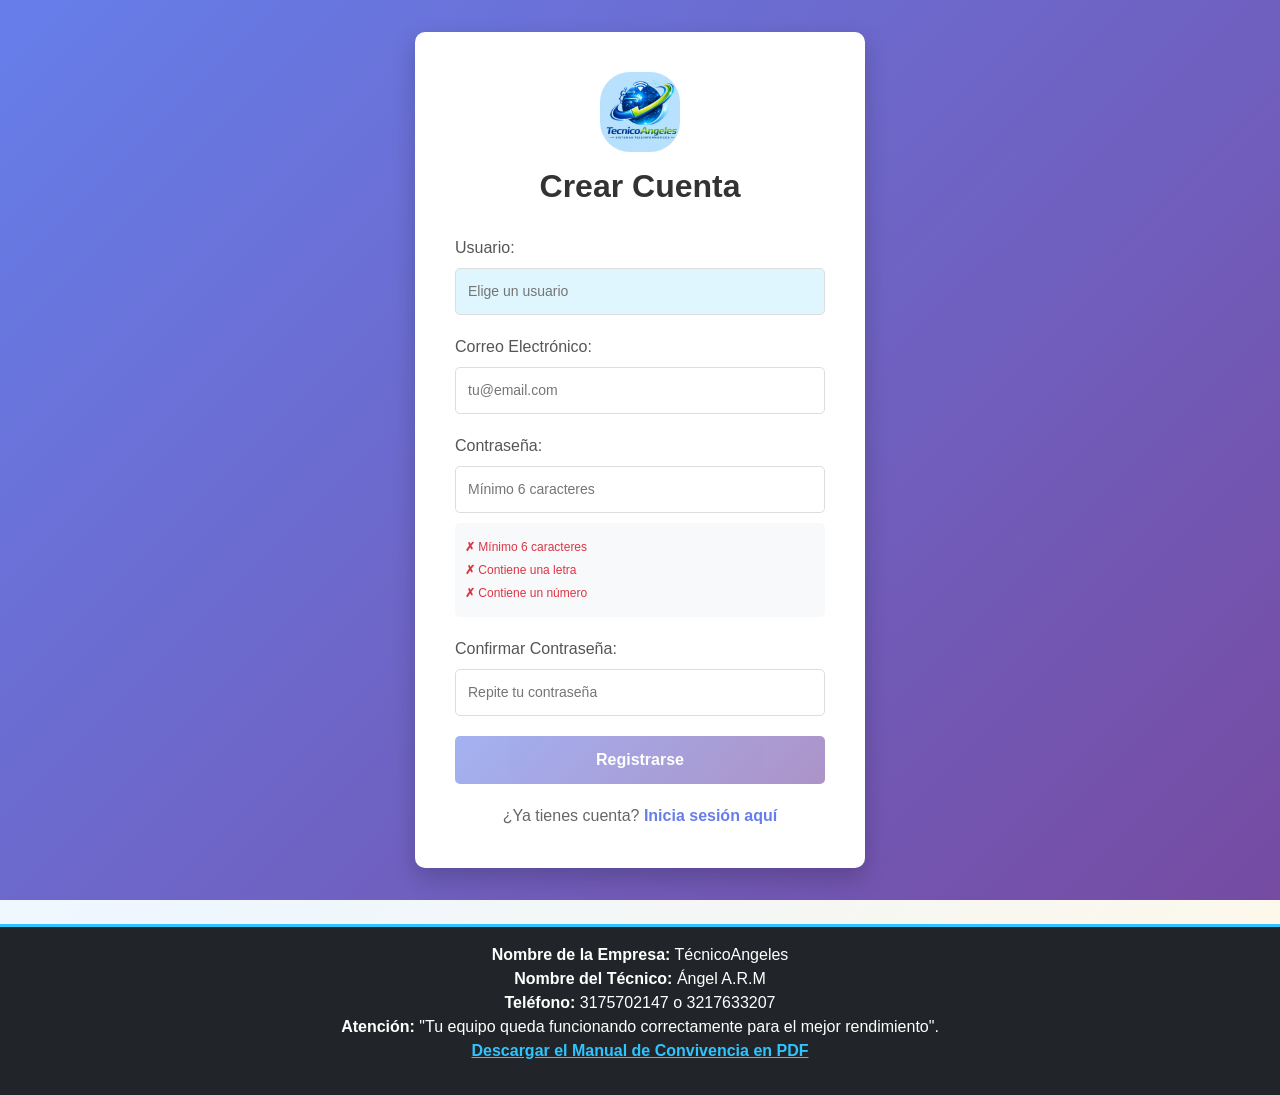
<file: registro.html>
<!DOCTYPE html>
<html lang="es">

<head>
    <meta charset="UTF-8">
    <meta name="viewport" content="width=device-width, initial-scale=1.0">
    <title>Registrarse - TecnicoAngeles</title>
    <link href="https://cdn.jsdelivr.net/npm/bootstrap@5.3.8/dist/css/bootstrap.min.css" rel="stylesheet"
        integrity="sha384-sRIl4kxILFvY47J16cr9ZwB07vP4J8+LH7qKQnuqkuIAvNWLzeN8tE5YBujZqJLB" crossorigin="anonymous">
    <link rel="stylesheet" href="styles/styles.css">
    <style>
        .register-container {
            min-height: 100vh;
            display: flex;
            align-items: center;
            justify-content: center;
            background: linear-gradient(135deg, #667eea 0%, #764ba2 100%);
            padding: 20px 0;
        }

        .register-card {
            background: white;
            border-radius: 10px;
            box-shadow: 0 10px 25px rgba(0, 0, 0, 0.2);
            padding: 40px;
            width: 100%;
            max-width: 450px;
        }

        .register-card h2 {
            color: #333;
            margin-bottom: 30px;
            font-weight: 600;
            text-align: center;
        }

        .form-group {
            margin-bottom: 20px;
        }

        .form-group label {
            display: block;
            margin-bottom: 8px;
            color: #555;
            font-weight: 500;
        }

        .form-group input {
            width: 100%;
            padding: 12px;
            border: 1px solid #ddd;
            border-radius: 5px;
            font-size: 14px;
            transition: border-color 0.3s;
            box-sizing: border-box;
        }

        .form-group input:focus {
            outline: none;
            border-color: #667eea;
            box-shadow: 0 0 0 3px rgba(102, 126, 234, 0.1);
        }

        .form-group input.error {
            border-color: #dc3545;
        }

        .form-group input.success {
            border-color: #28a745;
        }

        .validation-message {
            font-size: 12px;
            margin-top: 5px;
            display: none;
        }

        .validation-message.error {
            color: #dc3545;
            display: block;
        }

        .validation-message.success {
            color: #28a745;
            display: block;
        }

        .btn-register {
            width: 100%;
            padding: 12px;
            background: linear-gradient(135deg, #667eea 0%, #764ba2 100%);
            color: white;
            border: none;
            border-radius: 5px;
            font-weight: 600;
            cursor: pointer;
            transition: transform 0.2s, box-shadow 0.2s;
        }

        .btn-register:hover:not(:disabled) {
            transform: translateY(-2px);
            box-shadow: 0 5px 15px rgba(102, 126, 234, 0.4);
        }

        .btn-register:disabled {
            opacity: 0.6;
            cursor: not-allowed;
        }

        .alert-message {
            margin-top: 20px;
            padding: 12px;
            border-radius: 5px;
            display: none;
            animation: slideIn 0.3s ease-in;
        }

        .alert-message.success {
            background-color: #d4edda;
            color: #155724;
            border: 1px solid #c3e6cb;
            display: block;
        }

        .alert-message.error {
            background-color: #f8d7da;
            color: #721c24;
            border: 1px solid #f5c6cb;
            display: block;
        }

        @keyframes slideIn {
            from {
                opacity: 0;
                transform: translateY(-10px);
            }
            to {
                opacity: 1;
                transform: translateY(0);
            }
        }

        .login-link {
            text-align: center;
            margin-top: 20px;
            color: #666;
        }

        .login-link a {
            color: #667eea;
            text-decoration: none;
            font-weight: 600;
        }

        .login-link a:hover {
            text-decoration: underline;
        }

        .logo-section {
            text-align: center;
            margin-bottom: 30px;
        }

        .logo-section img {
            max-width: 80px;
            margin-bottom: 15px;
        }

        .password-requirements {
            font-size: 12px;
            color: #666;
            margin-top: 10px;
            padding: 10px;
            background-color: #f8f9fa;
            border-radius: 5px;
        }

        .requirement {
            margin: 5px 0;
        }

        .requirement.met {
            color: #28a745;
        }

        .requirement.unmet {
            color: #dc3545;
        }

        .requirement::before {
            content: "✗ ";
            font-weight: bold;
        }

        .requirement.met::before {
            content: "✓ ";
        }
    </style>
</head>

<body>
    <div class="register-container">
        <div class="register-card">
            <div class="logo-section">
                <img src="imgA/Logo.png" alt="TecnicoAngeles">
                <h2>Crear Cuenta</h2>
            </div>

            <form id="registerForm" novalidate>
                <div class="form-group">
                    <label for="registerUsername">Usuario:</label>
                    <input 
                        type="text" 
                        id="registerUsername" 
                        name="username" 
                        placeholder="Elige un usuario"
                        autocomplete="username"
                        required
                    />
                    <div class="validation-message" id="usernameMessage"></div>
                </div>

                <div class="form-group">
                    <label for="registerEmail">Correo Electrónico:</label>
                    <input 
                        type="email" 
                        id="registerEmail" 
                        name="email" 
                        placeholder="tu@email.com"
                        autocomplete="email"
                        required
                    />
                    <div class="validation-message" id="emailMessage"></div>
                </div>

                <div class="form-group">
                    <label for="registerPassword">Contraseña:</label>
                    <input 
                        type="password" 
                        id="registerPassword" 
                        name="password" 
                        placeholder="Mínimo 6 caracteres"
                        autocomplete="new-password"
                        required
                    />
                    <div class="password-requirements">
                        <div class="requirement unmet" id="req-length">Mínimo 6 caracteres</div>
                        <div class="requirement unmet" id="req-letter">Contiene una letra</div>
                        <div class="requirement unmet" id="req-number">Contiene un número</div>
                    </div>
                </div>

                <div class="form-group">
                    <label for="registerConfirmPassword">Confirmar Contraseña:</label>
                    <input 
                        type="password" 
                        id="registerConfirmPassword" 
                        name="confirm_password" 
                        placeholder="Repite tu contraseña"
                        autocomplete="new-password"
                        required
                    />
                    <div class="validation-message" id="confirmMessage"></div>
                </div>

                <button type="submit" class="btn-register" id="submitBtn" disabled>
                    Registrarse
                </button>
            </form>

            <div class="alert-message" id="registerMessage" role="alert"></div>

            <div class="login-link">
                ¿Ya tienes cuenta? <a href="login.html">Inicia sesión aquí</a>
            </div>
        </div>
    </div>

    <footer class="bg-dark text-white text-center p-3 mt-4">
        <p>
            <strong>Nombre de la Empresa:</strong> TécnicoAngeles <br>
            <strong>Nombre del Técnico:</strong> Ángel A.R.M <br>
            <strong>Teléfono:</strong> 3175702147 o 3217633207 <br>
            <strong>Atención:</strong> "Tu equipo queda funcionando correctamente para el mejor rendimiento". <br>
            <a href="docs/Manual_de_Convivencia_TecnicoAngeles_Completo.pdf" download>Descargar el Manual de Convivencia en PDF</a>
        </p>
    </footer>

    <!-- Cargar configuración primero -->
    <script src="js/config.js"></script>
    <!-- Luego cargar módulo de autenticación -->
    <script src="js/auth.js"></script>
    <script>
        const registerForm = document.getElementById("registerForm");
        const registerMessage = document.getElementById("registerMessage");
        const submitBtn = document.getElementById("submitBtn");

        const usernameInput = document.getElementById("registerUsername");
        const emailInput = document.getElementById("registerEmail");
        const passwordInput = document.getElementById("registerPassword");
        const confirmPasswordInput = document.getElementById("registerConfirmPassword");

        // Validación en tiempo real
        usernameInput.addEventListener("input", validateUsername);
        emailInput.addEventListener("input", validateEmail);
        passwordInput.addEventListener("input", validatePassword);
        confirmPasswordInput.addEventListener("input", validateConfirmPassword);

        function validateUsername() {
            const username = usernameInput.value.trim();
            const message = document.getElementById("usernameMessage");

            if (username.length < 3) {
                usernameInput.classList.remove("success");
                usernameInput.classList.add("error");
                message.textContent = "El usuario debe tener al menos 3 caracteres";
                message.className = "validation-message error";
                return false;
            } else if (username.length > 20) {
                usernameInput.classList.remove("success");
                usernameInput.classList.add("error");
                message.textContent = "El usuario no debe exceder 20 caracteres";
                message.className = "validation-message error";
                return false;
            } else {
                usernameInput.classList.remove("error");
                usernameInput.classList.add("success");
                message.textContent = "Usuario válido";
                message.className = "validation-message success";
                return true;
            }
        }

        function validateEmail() {
            const email = emailInput.value.trim();
            const message = document.getElementById("emailMessage");
            const regex = /^[^\s@]+@[^\s@]+\.[^\s@]+$/;

            if (!regex.test(email)) {
                emailInput.classList.remove("success");
                emailInput.classList.add("error");
                message.textContent = "Correo electrónico no válido";
                message.className = "validation-message error";
                return false;
            } else {
                emailInput.classList.remove("error");
                emailInput.classList.add("success");
                message.textContent = "Correo válido";
                message.className = "validation-message success";
                return true;
            }
        }

        function validatePassword() {
            const password = passwordInput.value;
            const hasLength = password.length >= 6;
            const hasLetter = /[a-zA-Z]/.test(password);
            const hasNumber = /[0-9]/.test(password);

            document.getElementById("req-length").className = 
                `requirement ${hasLength ? "met" : "unmet"}`;
            document.getElementById("req-letter").className = 
                `requirement ${hasLetter ? "met" : "unmet"}`;
            document.getElementById("req-number").className = 
                `requirement ${hasNumber ? "met" : "unmet"}`;

            if (hasLength && hasLetter && hasNumber) {
                passwordInput.classList.remove("error");
                passwordInput.classList.add("success");
                validateConfirmPassword();
                return true;
            } else {
                passwordInput.classList.remove("success");
                passwordInput.classList.add("error");
                return false;
            }
        }

        function validateConfirmPassword() {
            const password = passwordInput.value;
            const confirmPassword = confirmPasswordInput.value;
            const message = document.getElementById("confirmMessage");

            if (confirmPassword === "") {
                confirmPasswordInput.classList.remove("success", "error");
                message.textContent = "";
                return false;
            }

            if (password !== confirmPassword) {
                confirmPasswordInput.classList.remove("success");
                confirmPasswordInput.classList.add("error");
                message.textContent = "Las contraseñas no coinciden";
                message.className = "validation-message error";
                return false;
            } else {
                confirmPasswordInput.classList.remove("error");
                confirmPasswordInput.classList.add("success");
                message.textContent = "Las contraseñas coinciden";
                message.className = "validation-message success";
                return true;
            }
        }

        function checkFormValidity() {
            const isValid = 
                validateUsername() &&
                validateEmail() &&
                validatePassword() &&
                validateConfirmPassword();
            
            submitBtn.disabled = !isValid;
        }

        // Validar formulario cuando cambia algo
        [usernameInput, emailInput, passwordInput, confirmPasswordInput].forEach(input => {
            input.addEventListener("input", checkFormValidity);
        });

        // Envío del formulario
        registerForm.addEventListener("submit", async function (event) {
            event.preventDefault();

            const username = usernameInput.value.trim();
            const email = emailInput.value.trim();
            const password = passwordInput.value;
            const confirm_password = confirmPasswordInput.value;

            submitBtn.disabled = true;
            submitBtn.textContent = "Registrando...";

            try {
                const result = await authService.register({ 
                    username, 
                    email, 
                    password, 
                    confirm_password 
                });

                registerMessage.textContent = result.message;
                registerMessage.className = result.ok ? "alert-message success" : "alert-message error";

                if (result.ok) {
                    registerForm.reset();
                    setTimeout(() => {
                        window.location.href = "login.html";
                    }, 2000);
                } else {
                    submitBtn.disabled = false;
                    submitBtn.textContent = "Registrarse";
                }
            } catch (error) {
                console.error("Error:", error);
                registerMessage.textContent = "Error inesperado. Intenta de nuevo.";
                registerMessage.className = "alert-message error";
                submitBtn.disabled = false;
                submitBtn.textContent = "Registrarse";
            }
        });
    </script>

    <script src="https://cdn.jsdelivr.net/npm/bootstrap@5.3.8/dist/js/bootstrap.bundle.min.js"
        integrity="sha384-FKyoEForCGlyvwx9Hj09JcYn3nv7wiPVlz7YYwJrWVcXK/BmnVDxM+D2scQbITxI"
        crossorigin="anonymous"></script>
</body>

</html>
</file>
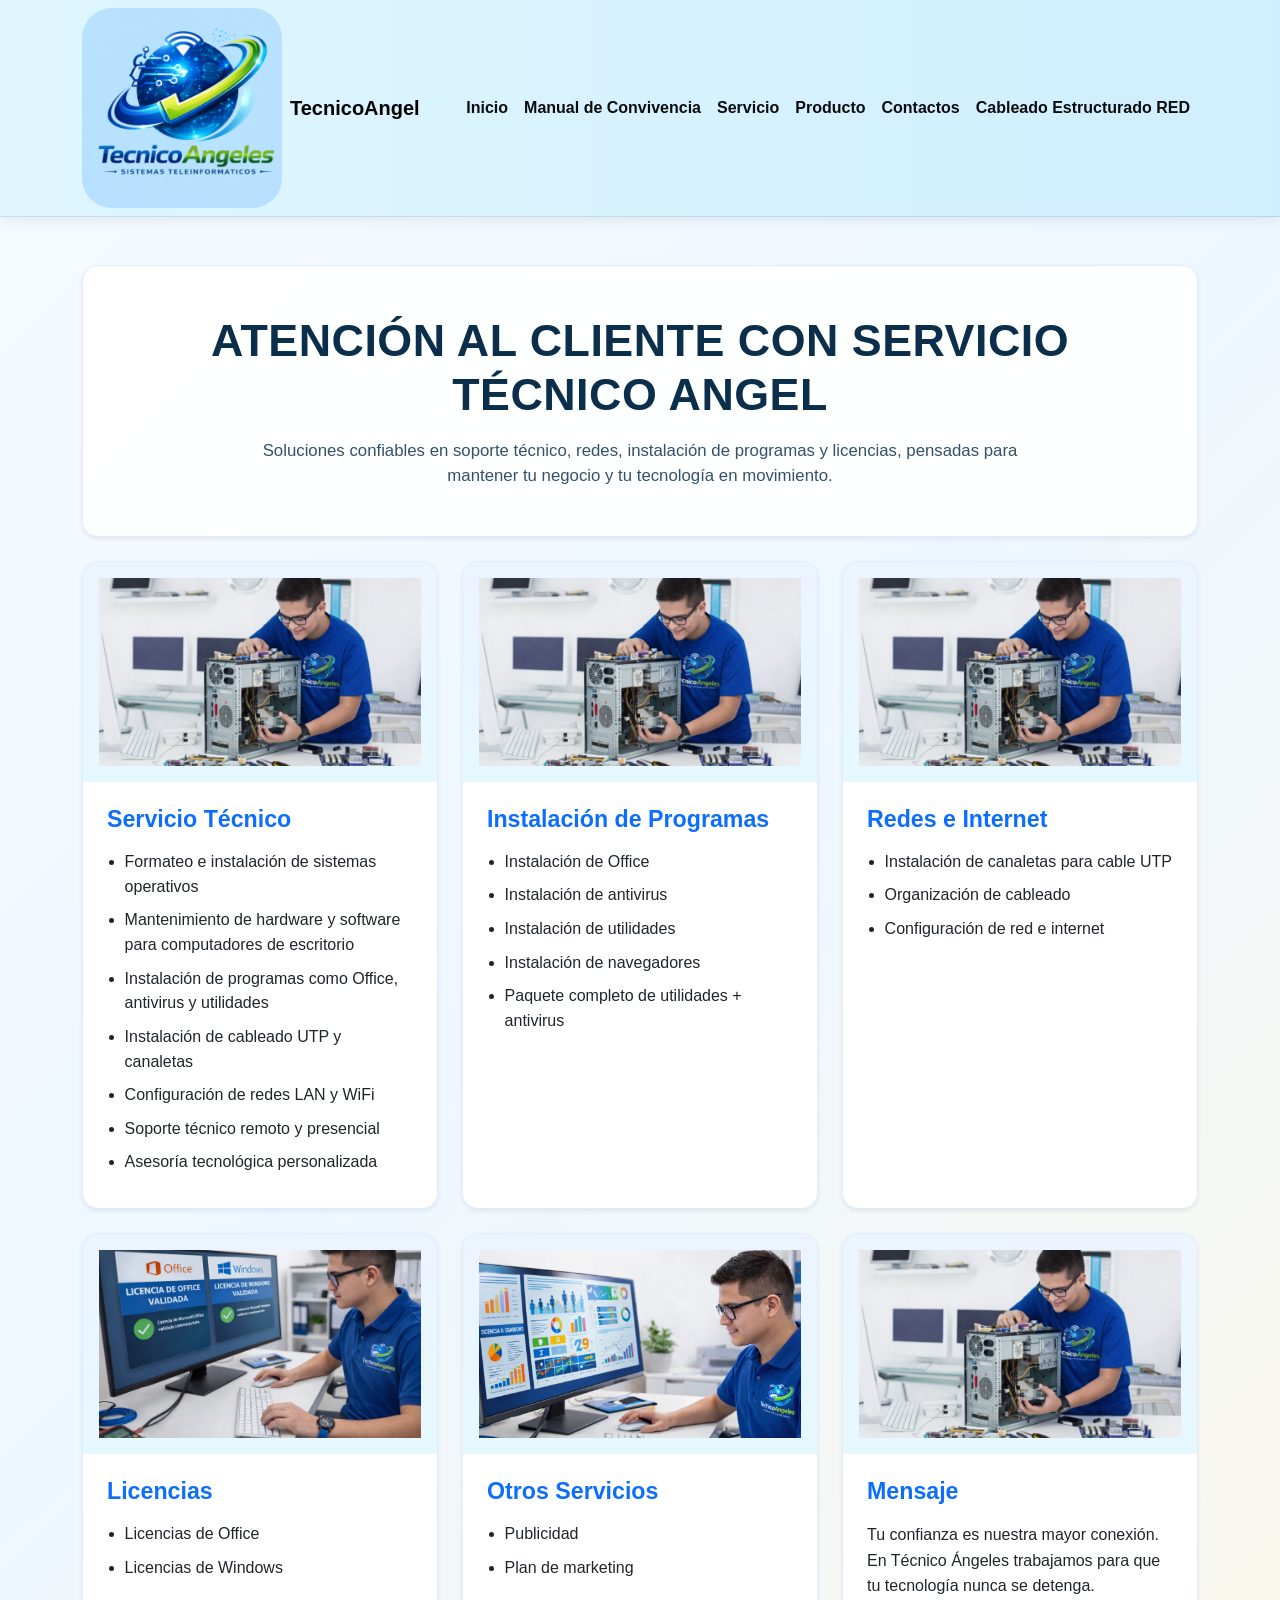
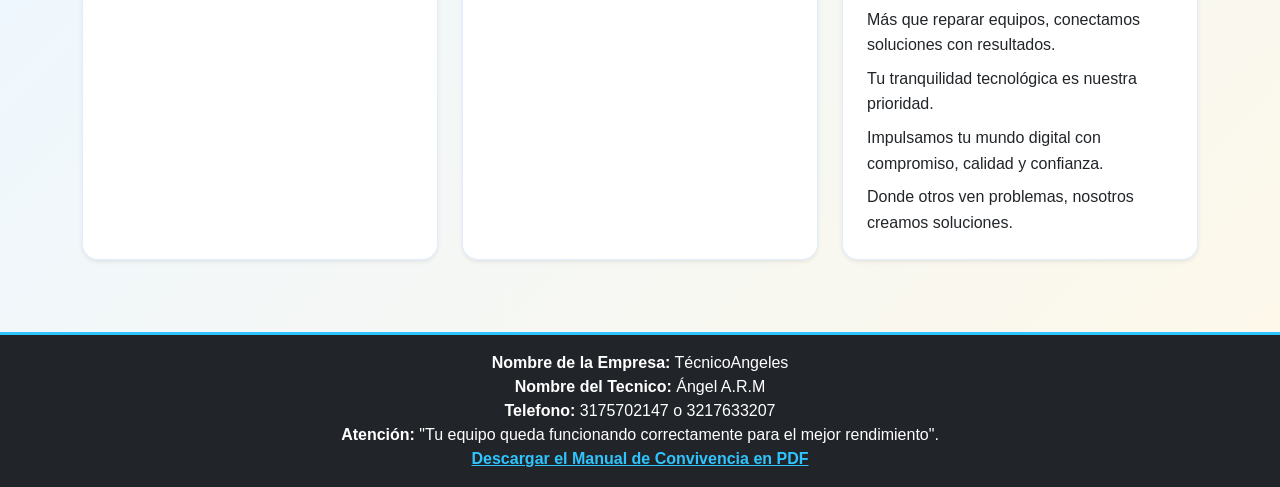
<file: Servicio.html>
<!DOCTYPE html>
<html lang="es">

<head>
    <meta charset="UTF-8">
    <title>Servicio Técnico Angel</title>
    <link href="https://cdn.jsdelivr.net/npm/bootstrap@5.3.8/dist/css/bootstrap.min.css" rel="stylesheet"
        integrity="sha384-sRIl4kxILFvY47J16cr9ZwB07vP4J8+LH7qKQnuqkuIAvNWLzeN8tE5YBujZqJLB" crossorigin="anonymous">
    <link rel="stylesheet" href="styles/styles.css">
    <!-- Enlace al Web App Manifest -->
    <link rel="manifest" href="manifest.json">
    <!-- Color del tema para la barra de navegación móvil -->
    <meta name="theme-color" content="#007bff">
</head>

<body>

    <nav class="navbar navbar-expand-lg navbar-dark bg-dark sticky-top">
        <div class="container">
            <img src="imgA/Logo.png" alt="logo" width="90" class="me-2">
            <a class="navbar-brand fw-bold" href="index.html">TecnicoAngel</a>
            <button class="navbar-toggler" type="button" data-bs-toggle="collapse" data-bs-target="#navbarNav">
                <span class="navbar-toggler-icon"></span>
            </button>
            <div class="collapse navbar-collapse" id="navbarNav">
                <ul class="navbar-nav ms-auto">
                    <li class="nav-item"><a class="nav-link active" href="index.html">Inicio</a></li>
                    <li class="nav-item"><a class="nav-link" href="Manual de Convivencia.html">Manual de Convivencia</a>
                    </li>
                    <li class="nav-item"><a class="nav-link" href="Servicio.html">Servicio</a></li>
                    <li class="nav-item"><a class="nav-link" href="Producto.html">Producto</a></li>
                    <li class="nav-item"><a class="nav-link" href="contactos.html">Contactos</a></li>
                    <li class="nav-item"><a class="nav-link" href="Cableado Estructurado RED.html">Cableado Estructurado
                            RED</a></li>
                </ul>
            </div>
        </div>
    </nav>

    <main class="container py-4 py-lg-5">
        <section class="service-hero rounded-4 shadow-sm p-4 p-lg-5 mb-4 text-center">
            <h1 class="T_01 mb-3">Atención al cliente con servicio técnico Angel</h1>
            <p class="service-hero__text mb-0">Soluciones confiables en soporte técnico, redes, instalación de programas
                y licencias, pensadas para mantener tu negocio y tu tecnología en movimiento.</p>
        </section>

        <div class="row g-4">

            <div class="col-12 col-md-6 col-lg-4">
                <article class="card service-card h-100 border-0 shadow-sm rounded-4 overflow-hidden">
                    <img src="imgA/yo.png" class="card-img-top service-card__img" alt="Imagen de Ángel A.R.M">
                    <div class="card-body p-4">
                        <h2 class="service-card__title">Servicio Técnico</h2>
                        <ul class="service-list">
                            <li>Formateo e instalación de sistemas operativos</li>
                            <li>Mantenimiento de hardware y software para computadores de escritorio</li>
                            <li>Instalación de programas como Office, antivirus y utilidades</li>
                            <li>Instalación de cableado UTP y canaletas</li>
                            <li>Configuración de redes LAN y WiFi</li>
                            <li>Soporte técnico remoto y presencial</li>
                            <li>Asesoría tecnológica personalizada</li>
                        </ul>
                    </div>
                </article>
            </div>

            <div class="col-12 col-md-6 col-lg-4">
                <article class="card service-card h-100 border-0 shadow-sm rounded-4 overflow-hidden">
                    <img src="imgA/yo.png" class="card-img-top service-card__img" alt="Programas">
                    <div class="card-body p-4">
                        <h2 class="service-card__title">Instalación de Programas</h2>
                        <ul class="service-list">
                            <li>Instalación de Office</li>
                            <li>Instalación de antivirus</li>
                            <li>Instalación de utilidades</li>
                            <li>Instalación de navegadores</li>
                            <li>Paquete completo de utilidades + antivirus</li>
                        </ul>
                    </div>
                </article>
            </div>

            <div class="col-12 col-md-6 col-lg-4">
                <article class="card service-card h-100 border-0 shadow-sm rounded-4 overflow-hidden">
                    <img src="imgA/yo.png" class="card-img-top service-card__img" alt="Redes">
                    <div class="card-body p-4">
                        <h2 class="service-card__title">Redes e Internet</h2>
                        <ul class="service-list">
                            <li>Instalación de canaletas para cable UTP</li>
                            <li>Organización de cableado</li>
                            <li>Configuración de red e internet</li>
                        </ul>
                    </div>
                </article>
            </div>

            <div class="col-12 col-md-6 col-lg-4">
                <article class="card service-card h-100 border-0 shadow-sm rounded-4 overflow-hidden">
                    <img src="imgA/validacion.png" class="card-img-top service-card__img" alt="Imagen de validación">
                    <div class="card-body p-4">
                        <h2 class="service-card__title">Licencias</h2>
                        <ul class="service-list">
                            <li>Licencias de Office</li>
                            <li>Licencias de Windows</li>
                        </ul>
                    </div>
                </article>
            </div>

            <div class="col-12 col-md-6 col-lg-4">
                <article class="card service-card h-100 border-0 shadow-sm rounded-4 overflow-hidden">
                    <img src="imgA/diseño.png" class="card-img-top service-card__img" alt="Imagen de diseño">
                    <div class="card-body p-4">
                        <h2 class="service-card__title">Otros Servicios</h2>
                        <ul class="service-list">
                            <li>Publicidad</li>
                            <li>Plan de marketing</li>
                        </ul>
                    </div>
                </article>
            </div>

            <div class="col-12 col-md-6 col-lg-4">
                <article class="card service-card h-100 border-0 shadow-sm rounded-4 overflow-hidden">
                    <img src="imgA/yo.png" class="card-img-top service-card__img" alt="Mensaje">
                    <div class="card-body p-4">
                        <h2 class="service-card__title">Mensaje</h2>
                        <p class="service-message mb-2">Tu confianza es nuestra mayor conexión. En Técnico Ángeles
                            trabajamos para que tu tecnología nunca se detenga.</p>
                        <p class="service-message mb-2">Más que reparar equipos, conectamos soluciones con resultados.
                        </p>
                        <p class="service-message mb-2">Tu tranquilidad tecnológica es nuestra prioridad.</p>
                        <p class="service-message mb-2">Impulsamos tu mundo digital con compromiso, calidad y confianza.
                        </p>
                        <p class="service-message mb-0">Donde otros ven problemas, nosotros creamos soluciones.</p>
                    </div>
                </article>
            </div>

        </div>
    </main>


    </a>

    <footer class="bg-dark text-white text-center p-3 mt-4">
        <p class="mb-0"><strong>Nombre de la Empresa:</strong> TécnicoAngeles <br>
            <strong>Nombre del Tecnico:</strong> Ángel A.R.M <br>
            <strong>Telefono:</strong> 3175702147 o 3217633207 <br>
            <strong>Atención:</strong> "Tu equipo queda funcionando correctamente para el mejor rendimiento". <br>
            <a href="docs/Manual_de_Convivencia_TecnicoAngeles_Completo.pdf" download>Descargar el Manual de Convivencia
                en PDF</a>
        </p>
    </footer>
    <script src="https://cdn.jsdelivr.net/npm/bootstrap@5.3.8/dist/js/bootstrap.bundle.min.js"
        integrity="sha384-FKyoEForCGlyvwx9Hj09JcYn3nv7wiPVlz7YYwJrWVcXK/BmnVDxM+D2scQbITxI"
        crossorigin="anonymous"></script>

    <script>
        if ('serviceWorker' in navigator) {
            window.addEventListener('load', () => {
                navigator.serviceWorker.register('./sw.js')
                    .then(reg => console.log('Service Worker registrado correctamente', reg))
                    .catch(err => console.error('Error al registrar el Service Worker', err));
            });
        }
    </script>
</body>

</html>
</file>
<file: styles/styles.css>
:root {
    --logo-dark: #0b2f4b;
    --logo-blue: #0d6efd;
    --logo-cyan: #2ec5ff;
    --logo-light: #dff6ff;
    --logo-gold: #f4b942;
}

body {
    background: linear-gradient(135deg, #f7fbff 0%, #eef7ff 45%, #fef8e8 100%);
    color: var(--logo-dark);
    font-family: Arial, Helvetica, sans-serif;
    margin: 0;
}

.page-shell {
    background: rgba(255, 255, 255, 0.94);
    border-radius: 1.25rem;
    box-shadow: 0 10px 30px rgba(11, 47, 75, 0.08);
}

.product-card {
    border: 1px solid rgba(13, 110, 253, 0.12) !important;
    overflow: hidden;
}

.product-card img {
    width: 100%;
    height: 220px;
    object-fit: cover;
    border-radius: 0;
}

.T_01 {
    margin: 0;
    padding: 0;
    text-align: center;
    color: var(--logo-dark);
    font-size: clamp(1.8rem, 4vw, 2.8rem);
    font-weight: 800;
    text-transform: uppercase;
    letter-spacing: 0.5px;
}

.T_02 {
    color: var(--logo-blue);
    font-size: 50px;
}

.P_01 {
    margin: 30px;
}

.navbar.bg-dark {
    background: linear-gradient(90deg, #dff6ff 0%, #cfeeff 100%) !important;
    border-bottom: 1px solid rgba(11, 47, 75, 0.12);
    box-shadow: 0 4px 12px rgba(11, 47, 75, 0.08);
}

.navbar .navbar-brand,
.navbar .nav-link,
.navbar .navbar-toggler-icon {
    color: #000000 !important;
    font-weight: 700 !important;
}

.navbar .nav-link {
    opacity: 0.95;
}

.navbar .nav-link:hover,
.navbar .nav-link.active {
    color: #000000 !important;
}

.navbar-toggler {
    border-color: rgba(11, 47, 75, 0.25) !important;
}

img {
    border-radius: 30px;
    width: 200px;
}

.service-hero {
    background: rgba(255, 255, 255, 0.92);
    border: 1px solid rgba(13, 110, 253, 0.12);
}

.service-hero__text {
    color: #33516a;
    font-size: 1.05rem;
    max-width: 820px;
    margin: 0 auto;
}

.service-card {
    background: rgba(255, 255, 255, 0.96);
    border: 1px solid rgba(13, 110, 253, 0.12) !important;
    transition: transform 0.2s ease, box-shadow 0.2s ease;
}

.service-card:hover {
    transform: translateY(-4px);
    box-shadow: 0 16px 28px rgba(11, 47, 75, 0.14) !important;
}

.service-card__img {
    width: 100%;
    height: 220px;
    object-fit: cover;
    border-radius: 0;
    padding: 1rem;
    background: linear-gradient(180deg, rgba(13, 110, 253, 0.08), rgba(46, 197, 255, 0.12));
}

.service-card__title {
    color: var(--logo-blue);
    font-size: 1.45rem;
    font-weight: 800;
    margin-bottom: 1rem;
}

.service-list {
    padding-left: 1.1rem;
    margin-bottom: 0;
}

.service-list li {
    margin-bottom: 0.55rem;
    line-height: 1.55;
}

.service-message {
    margin: 0;
    line-height: 1.6;
}

#formulario {
    background: rgba(255, 255, 255, 0.95);
    border: 1px solid rgba(13, 110, 253, 0.15);
    border-radius: 20px;
    padding: 28px;
    box-shadow: 0 15px 40px rgba(11, 47, 75, 0.12);
    backdrop-filter: blur(6px);
}

.input-group {
    border-radius: 14px;
    overflow: hidden;
    box-shadow: 0 4px 12px rgba(13, 110, 253, 0.08);
}

.input-group-text {
    background: linear-gradient(135deg, var(--logo-dark), var(--logo-blue));
    color: #fff;
    border: none;
    min-width: 110px;
    justify-content: center;
    font-weight: 600;
}

.form-control,
.input-group .form-control,
input[type="search"],
.search-bar,
.search-input,
input[type="text"] {
    background-color: var(--logo-light);
    border: 1px solid rgba(13, 110, 253, 0.2);
    padding: 12px 14px;
    color: var(--logo-dark);
}

.form-control:focus,
.input-group .form-control:focus,
input[type="search"]:focus,
.search-bar:focus,
.search-input:focus,
input[type="text"]:focus {
    background-color: #edfaff;
    border-color: var(--logo-cyan);
    box-shadow: 0 0 0 0.2rem rgba(46, 197, 255, 0.2);
}

.btn.btn-primary {
    background: linear-gradient(135deg, var(--logo-blue), var(--logo-cyan));
    border: none;
    border-radius: 999px;
    padding: 12px 20px;
    font-weight: 700;
    letter-spacing: 0.3px;
    box-shadow: 0 8px 18px rgba(13, 110, 253, 0.25);
    transition: transform 0.2s ease, box-shadow 0.2s ease;
}

.btn.btn-primary:hover {
    transform: translateY(-1px);
    box-shadow: 0 10px 22px rgba(13, 110, 253, 0.32);
}

footer {
    border-top: 3px solid var(--logo-cyan);
}

footer a {
    color: var(--logo-cyan);
    font-weight: 600;
}

@media (max-width: 767.98px) {
    .service-hero {
        padding: 1.25rem !important;
    }

    .service-card__img {
        height: 180px;
    }

    .service-card__title {
        font-size: 1.25rem;
    }

    .service-list li,
    .service-message {
        font-size: 0.96rem;
    }

    .page-shell {
        padding: 1rem !important;
    }

    .product-card img {
        height: 180px;
    }
}
</file>
